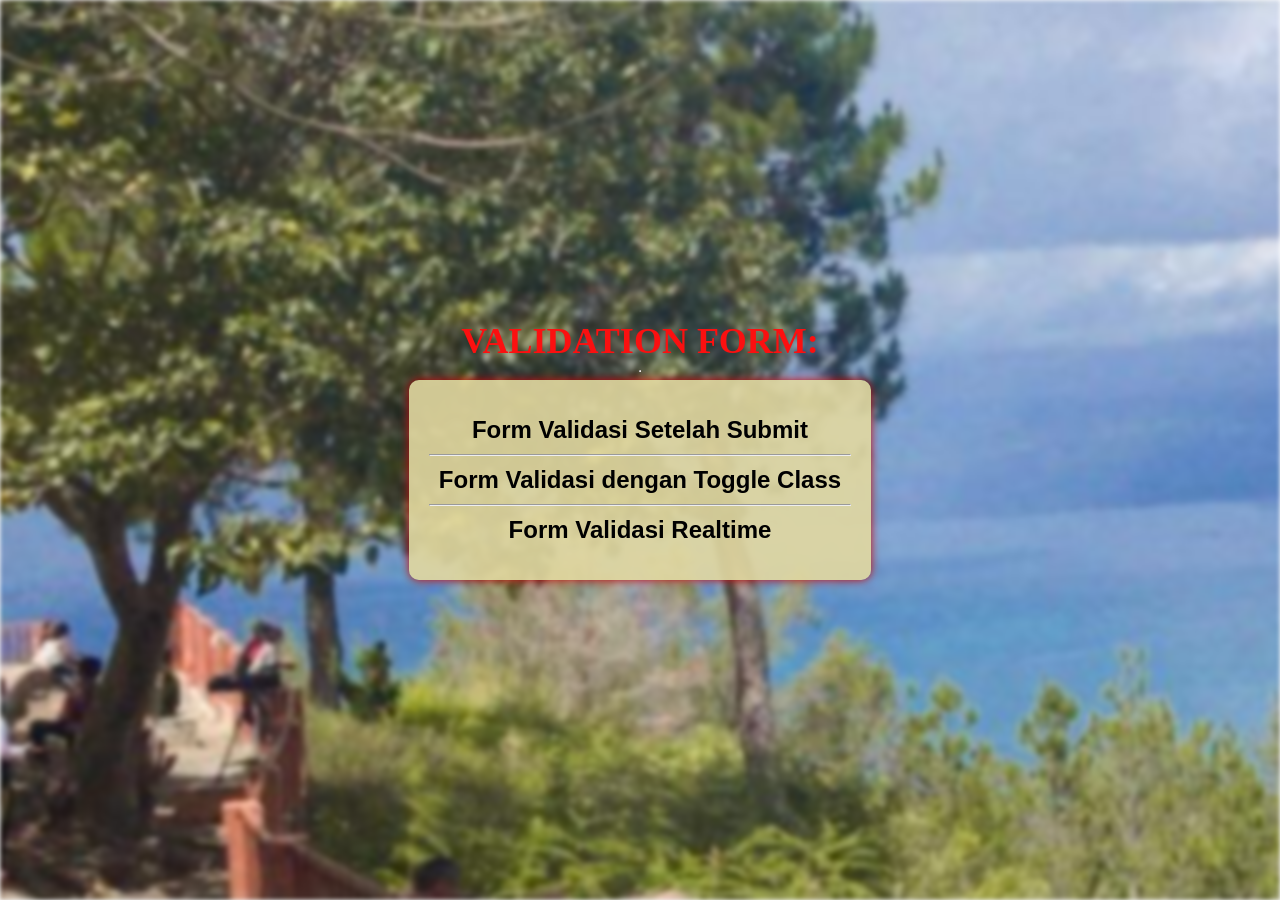
<file: index.html>
<!DOCTYPE html>
<html lang="en">
  <head>
    <meta charset="UTF-8" />
    <meta name="viewport" content="width=device-width, initial-scale=1.0" />
    <title>Form Validasi - Pilih Form</title>
    <style>
      body::before {
        content: "";
        background-image: url("danau1.jpg");
        background-size: cover;
        background-repeat: no-repeat;
        background-attachment: fixed;
        filter: blur(2px);
        position: fixed;
        top: 0;
        left: 0;
        right: 0;
        bottom: 0;
        z-index: -1;
      }

      body {
        font-family: "Segoe UI", Tahoma, Geneva, Verdana, sans-serif;
        margin: 0;
        padding: 0;
        display: flex;
        flex-direction: column;
        justify-content: center;
        align-items: center;
        height: 100vh;
      }

      .content {
        background-color: rgba(227, 217, 160, 0.9);
        padding: 20px;
        border-radius: 10px;
        text-align: center;
        box-shadow: 0 0 10px rgb(198, 8, 8);
      }

      h1 {
        text-align: center;
        color: #000;
        margin-top: 0;
        padding-top: 20px;
      }

      ul {
        list-style: none;
        padding: 0;
        text-align: center;
      }

      li {
        margin: 10px;
      }

      a {
        text-decoration: none;
        color: black;
        font-weight: bold;
        font-size: 24px;
      }

      a:hover {
        color: brown;
      }

      .outside-text {
        color: rgb(251, 16, 16);
        font-size: 36px;
        font-weight: bold;
        font-family: "Pacifico", cursive;
      }
    </style>
  </head>
  <body>
    <div class="outside-text">VALIDATION FORM:</div>
    <hr />

    <div class="content">
      <ul>
        <li><a href="form1.html">Form Validasi Setelah Submit</a></li>
        <hr />
        <li><a href="form2.html">Form Validasi dengan Toggle Class</a></li>
        <hr />
        <li><a href="form3.html">Form Validasi Realtime</a></li>
      </ul>
    </div>
  </body>
</html>
</file>
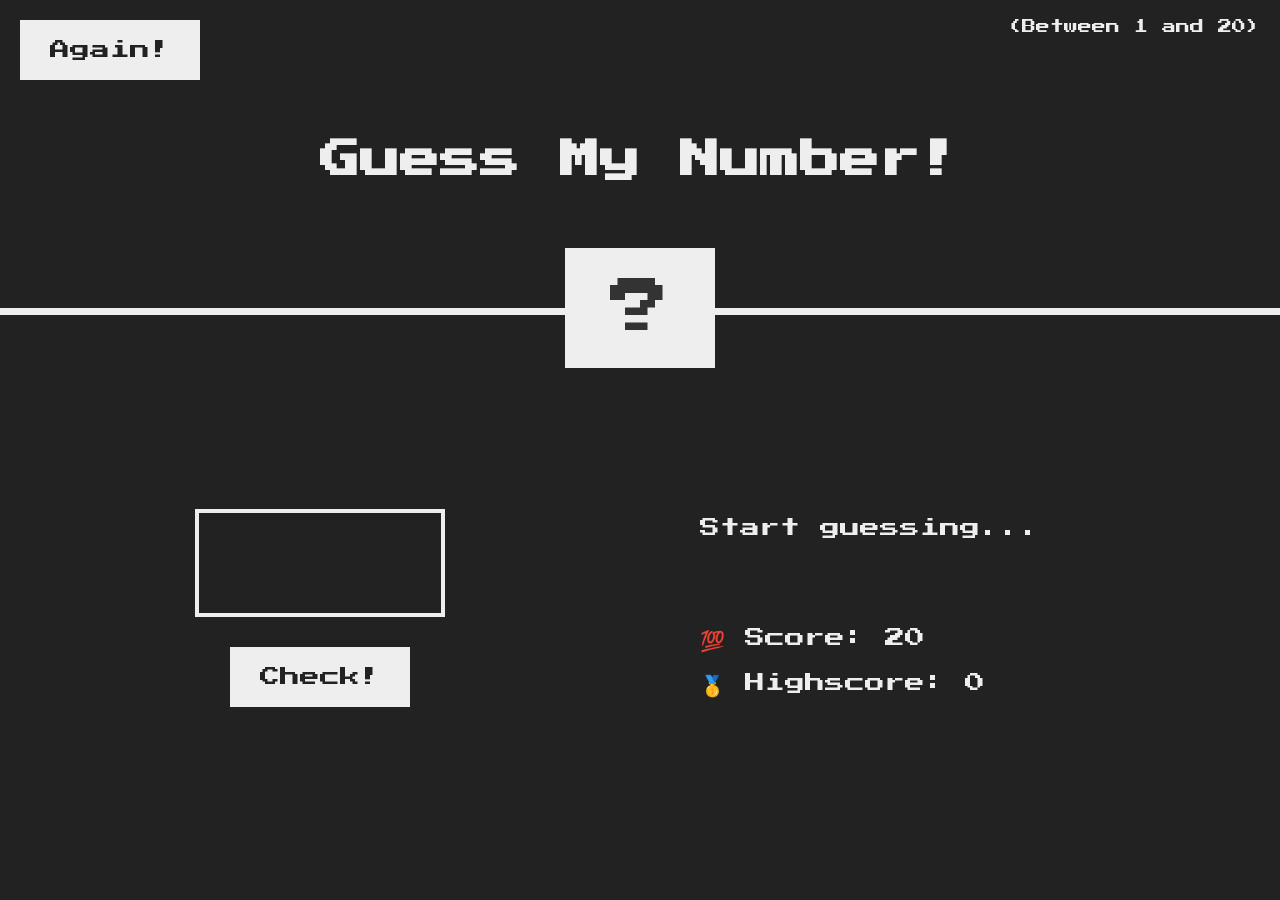
<file: pabwe-praktikum4a-11s21045/assets-4a/index.html>
<!DOCTYPE html>
<html lang="en">
  <head>
    <meta charset="UTF-8" />
    <meta name="viewport" content="width=device-width, initial-scale=1.0" />
    <meta http-equiv="X-UA-Compatible" content="ie=edge" />
    <link rel="stylesheet" href="style.css" />
    <title>Guess My Number!</title>
  </head>
  <body>
    <header>
      <h1>Guess My Number!</h1>
      <p class="between">(Between 1 and 20)</p>
      <button class="btn again">Again!</button>
      <div class="number">?</div>
    </header>
    <main>
      <section class="left">
        <input type="number" class="guess" />
        <button class="btn check">Check!</button>
      </section>
      <section class="right">
        <p class="message">Start guessing...</p>
        <p class="label-score">💯 Score: <span class="score">20</span></p>
        <p class="label-highscore">
          🥇 Highscore: <span class="highscore">0</span>
        </p>
      </section>
    </main>
    <script src="script.js"></script>
  </body>
</html>
</file>
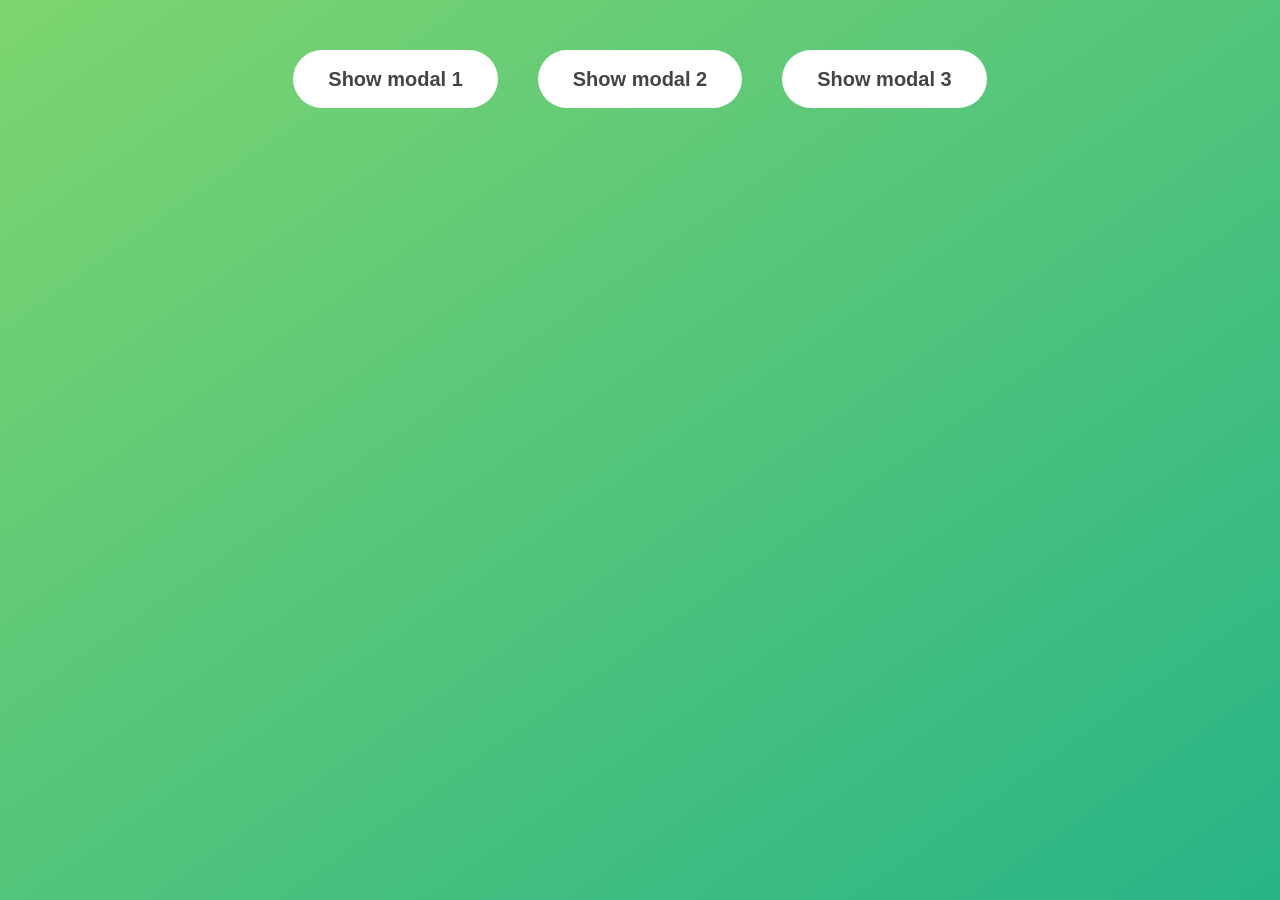
<file: pabwe-praktikum4b-11s21045/assets/index.html>
<!DOCTYPE html>
<html lang="en">
  <head>
    <meta charset="UTF-8" />
    <meta name="viewport" content="width=device-width, initial-scale=1.0" />
    <meta http-equiv="X-UA-Compatible" content="ie=edge" />
    <link rel="stylesheet" href="style.css" />
    <title>Modal window</title>
  </head>
  <body>
    <button class="show-modal">Show modal 1</button>
    <button class="show-modal">Show modal 2</button>
    <button class="show-modal">Show modal 3</button>

    <div class="modal hidden">
      <button class="close-modal">&times;</button>
      <h1>I'm a modal window 😍</h1>
      <p>
        Lorem ipsum dolor sit amet, consectetur adipisicing elit, sed do eiusmod
        tempor incididunt ut labore et dolore magna aliqua. Ut enim ad minim
        veniam, quis nostrud exercitation ullamco laboris nisi ut aliquip ex ea
        commodo consequat. Duis aute irure dolor in reprehenderit in voluptate
        velit esse cillum dolore eu fugiat nulla pariatur. Excepteur sint
        occaecat cupidatat non proident, sunt in culpa qui officia deserunt
        mollit anim id est laborum.
      </p>
    </div>
    <div class="overlay hidden"></div>

    <script src="script.js"></script>
  </body>
</html>
</file>
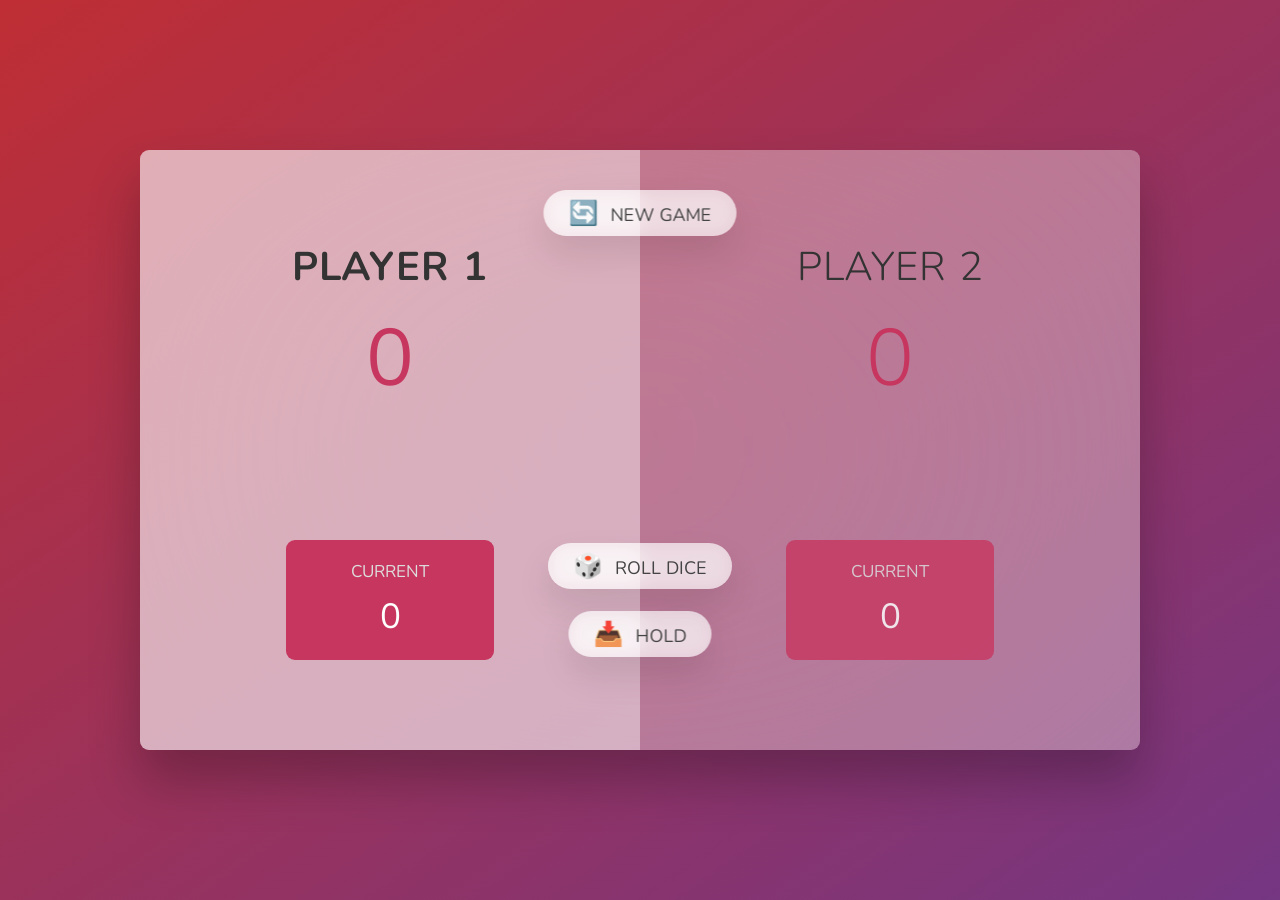
<file: pabwe-praktikum4c-11s21045/assets/index.html>
<!DOCTYPE html>
<html lang="en">
  <head>
    <meta charset="UTF-8" />
    <meta name="viewport" content="width=device-width, initial-scale=1.0" />
    <meta http-equiv="X-UA-Compatible" content="ie=edge" />
    <link rel="stylesheet" href="style.css" />
    <title>Rolling Fun</title>
  </head>
  <body>
    <main>
      <section class="player player--0 player--active">
        <h2 class="name" id="name--0">Player 1</h2>
        <p class="score" id="score--0">43</p>
        <div class="current">
          <p class="current-label">Current</p>
          <p class="current-score" id="current--0">0</p>
        </div>
      </section>
      <section class="player player--1">
        <h2 class="name" id="name--1">Player 2</h2>
        <p class="score" id="score--1">24</p>
        <div class="current">
          <p class="current-label">Current</p>
          <p class="current-score" id="current--1">0</p>
        </div>
      </section>

      <img src="dice-5.png" alt="Playing dice" class="dice" />
      <button class="btn btn--new">🔄 New game</button>
      <button class="btn btn--roll">🎲 Roll dice</button>
      <button class="btn btn--hold">📥 Hold</button>
    </main>
    <script src="script.js"></script>
  </body>
</html>
</file>
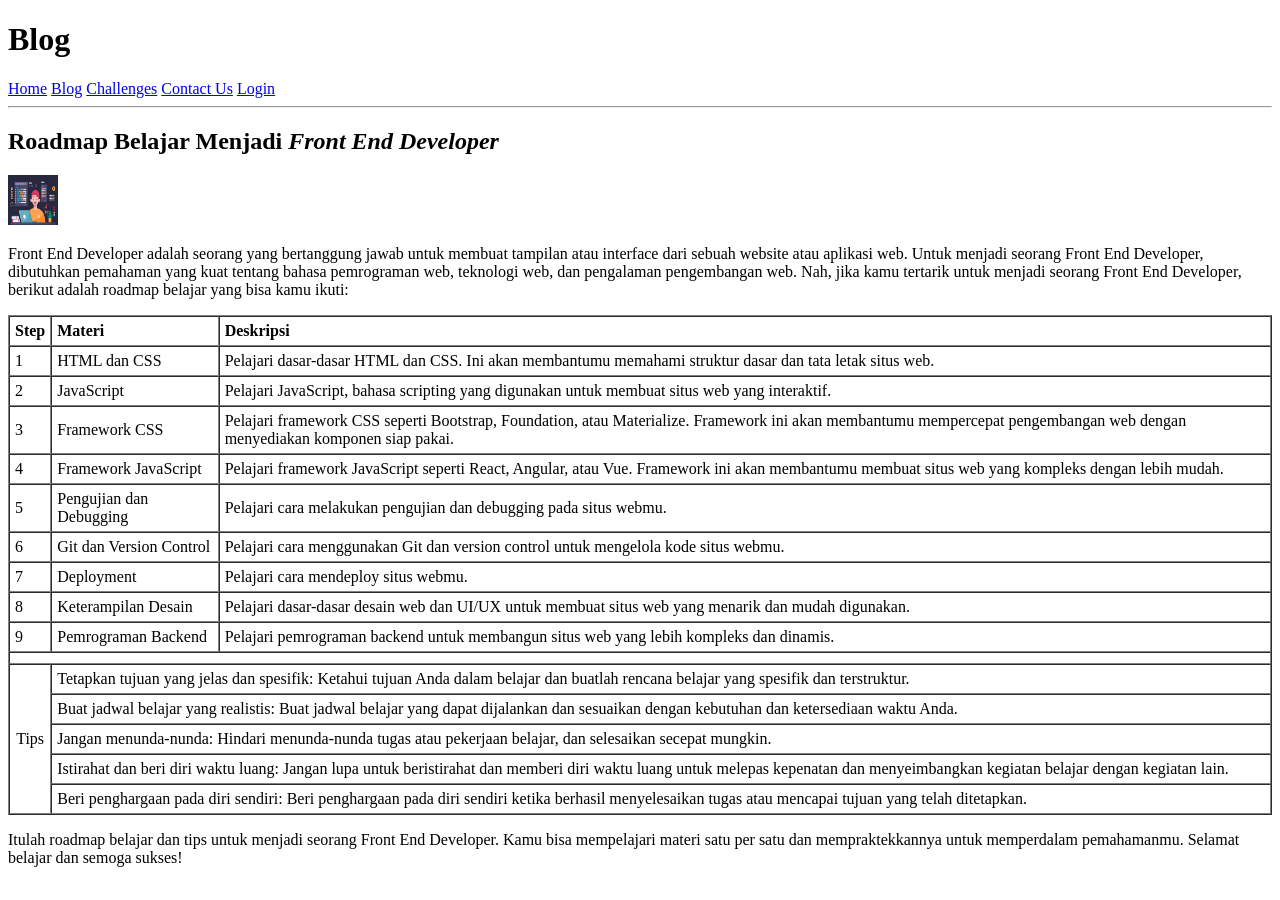
<file: blog.html>
<!DOCTYPE html>
<html lang="id">
  <head>
    <meta charset="UTF-8" />
    <title>Blog</title>
  </head>
  <body>
    <header>
      <h1>Blog</h1>
      <nav>
        <a href="index.html">Home</a>
        <a href="blog.html">Blog</a>
        <a href="duplicateblog.html">Challenges</a>
        <a href="contact.html">Contact Us</a>
        <a href="login.html">Login</a>
      </nav>
    </header>

    <hr />

    <article>
      <header>
        <h2>Roadmap Belajar Menjadi <em>Front End Developer</em></h2>

        <img
          src="assets/blog.jpg"
          alt="Front End Developer"
          width="50"
          height="50"
        />
      </header>

      <p>
        Front End Developer adalah seorang yang bertanggung jawab untuk membuat
        tampilan atau interface dari sebuah website atau aplikasi web. Untuk
        menjadi seorang Front End Developer, dibutuhkan pemahaman yang kuat
        tentang bahasa pemrograman web, teknologi web, dan pengalaman
        pengembangan web. Nah, jika kamu tertarik untuk menjadi seorang Front
        End Developer, berikut adalah roadmap belajar yang bisa kamu ikuti:
      </p>

      <table border="1" cellspacing="0" cellpadding="5">
        <thead>
          <tr align="left">
            <th>Step</th>
            <th>Materi</th>
            <th>Deskripsi</th>
          </tr>
        </thead>
        <tbody>
          <tr>
            <td>1</td>
            <td>HTML dan CSS</td>
            <td>
              Pelajari dasar-dasar HTML dan CSS. Ini akan membantumu memahami
              struktur dasar dan tata letak situs web.
            </td>
          </tr>
          <tr>
            <td>2</td>
            <td>JavaScript</td>
            <td>
              Pelajari JavaScript, bahasa scripting yang digunakan untuk membuat
              situs web yang interaktif.
            </td>
          </tr>
          <tr>
            <td>3</td>
            <td>Framework CSS</td>
            <td>
              Pelajari framework CSS seperti Bootstrap, Foundation, atau
              Materialize. Framework ini akan membantumu mempercepat
              pengembangan web dengan menyediakan komponen siap pakai.
            </td>
          </tr>
          <tr>
            <td>4</td>
            <td>Framework JavaScript</td>
            <td>
              Pelajari framework JavaScript seperti React, Angular, atau Vue.
              Framework ini akan membantumu membuat situs web yang kompleks
              dengan lebih mudah.
            </td>
          </tr>
          <tr>
            <td>5</td>
            <td>Pengujian dan Debugging</td>
            <td>
              Pelajari cara melakukan pengujian dan debugging pada situs webmu.
            </td>
          </tr>
          <tr>
            <td>6</td>
            <td>Git dan Version Control</td>
            <td>
              Pelajari cara menggunakan Git dan version control untuk mengelola
              kode situs webmu.
            </td>
          </tr>
          <tr>
            <td>7</td>
            <td>Deployment</td>
            <td>Pelajari cara mendeploy situs webmu.</td>
          </tr>
          <tr>
            <td>8</td>
            <td>Keterampilan Desain</td>
            <td>
              Pelajari dasar-dasar desain web dan UI/UX untuk membuat situs web
              yang menarik dan mudah digunakan.
            </td>
          </tr>
          <tr>
            <td>9</td>
            <td>Pemrograman Backend</td>
            <td>
              Pelajari pemrograman backend untuk membangun situs web yang lebih
              kompleks dan dinamis.
            </td>
          </tr>
          <tr>
            <td colspan="3"></td>
          </tr>
          <tr align="center">
            <td rowspan="6">Tips</td>
          </tr>
          <tr>
            <td colspan="2">
              Tetapkan tujuan yang jelas dan spesifik: Ketahui tujuan Anda dalam
              belajar dan buatlah rencana belajar yang spesifik dan terstruktur.
            </td>
          </tr>
          <tr>
            <td colspan="2">
              Buat jadwal belajar yang realistis: Buat jadwal belajar yang dapat
              dijalankan dan sesuaikan dengan kebutuhan dan ketersediaan waktu
              Anda.
            </td>
          </tr>
          <tr>
            <td colspan="2">
              Jangan menunda-nunda: Hindari menunda-nunda tugas atau pekerjaan
              belajar, dan selesaikan secepat mungkin.
            </td>
          </tr>
          <tr>
            <td colspan="2">
              Istirahat dan beri diri waktu luang: Jangan lupa untuk
              beristirahat dan memberi diri waktu luang untuk melepas kepenatan
              dan menyeimbangkan kegiatan belajar dengan kegiatan lain.
            </td>
          </tr>
          <tr>
            <td colspan="2">
              Beri penghargaan pada diri sendiri: Beri penghargaan pada diri
              sendiri ketika berhasil menyelesaikan tugas atau mencapai tujuan
              yang telah ditetapkan.
            </td>
          </tr>
        </tbody>
      </table>

      <p>
        Itulah roadmap belajar dan tips untuk menjadi seorang Front End
        Developer. Kamu bisa mempelajari materi satu per satu dan
        mempraktekkannya untuk memperdalam pemahamanmu. Selamat belajar dan
        semoga sukses!
      </p>
    </article>
  </body>
</html>
</file>
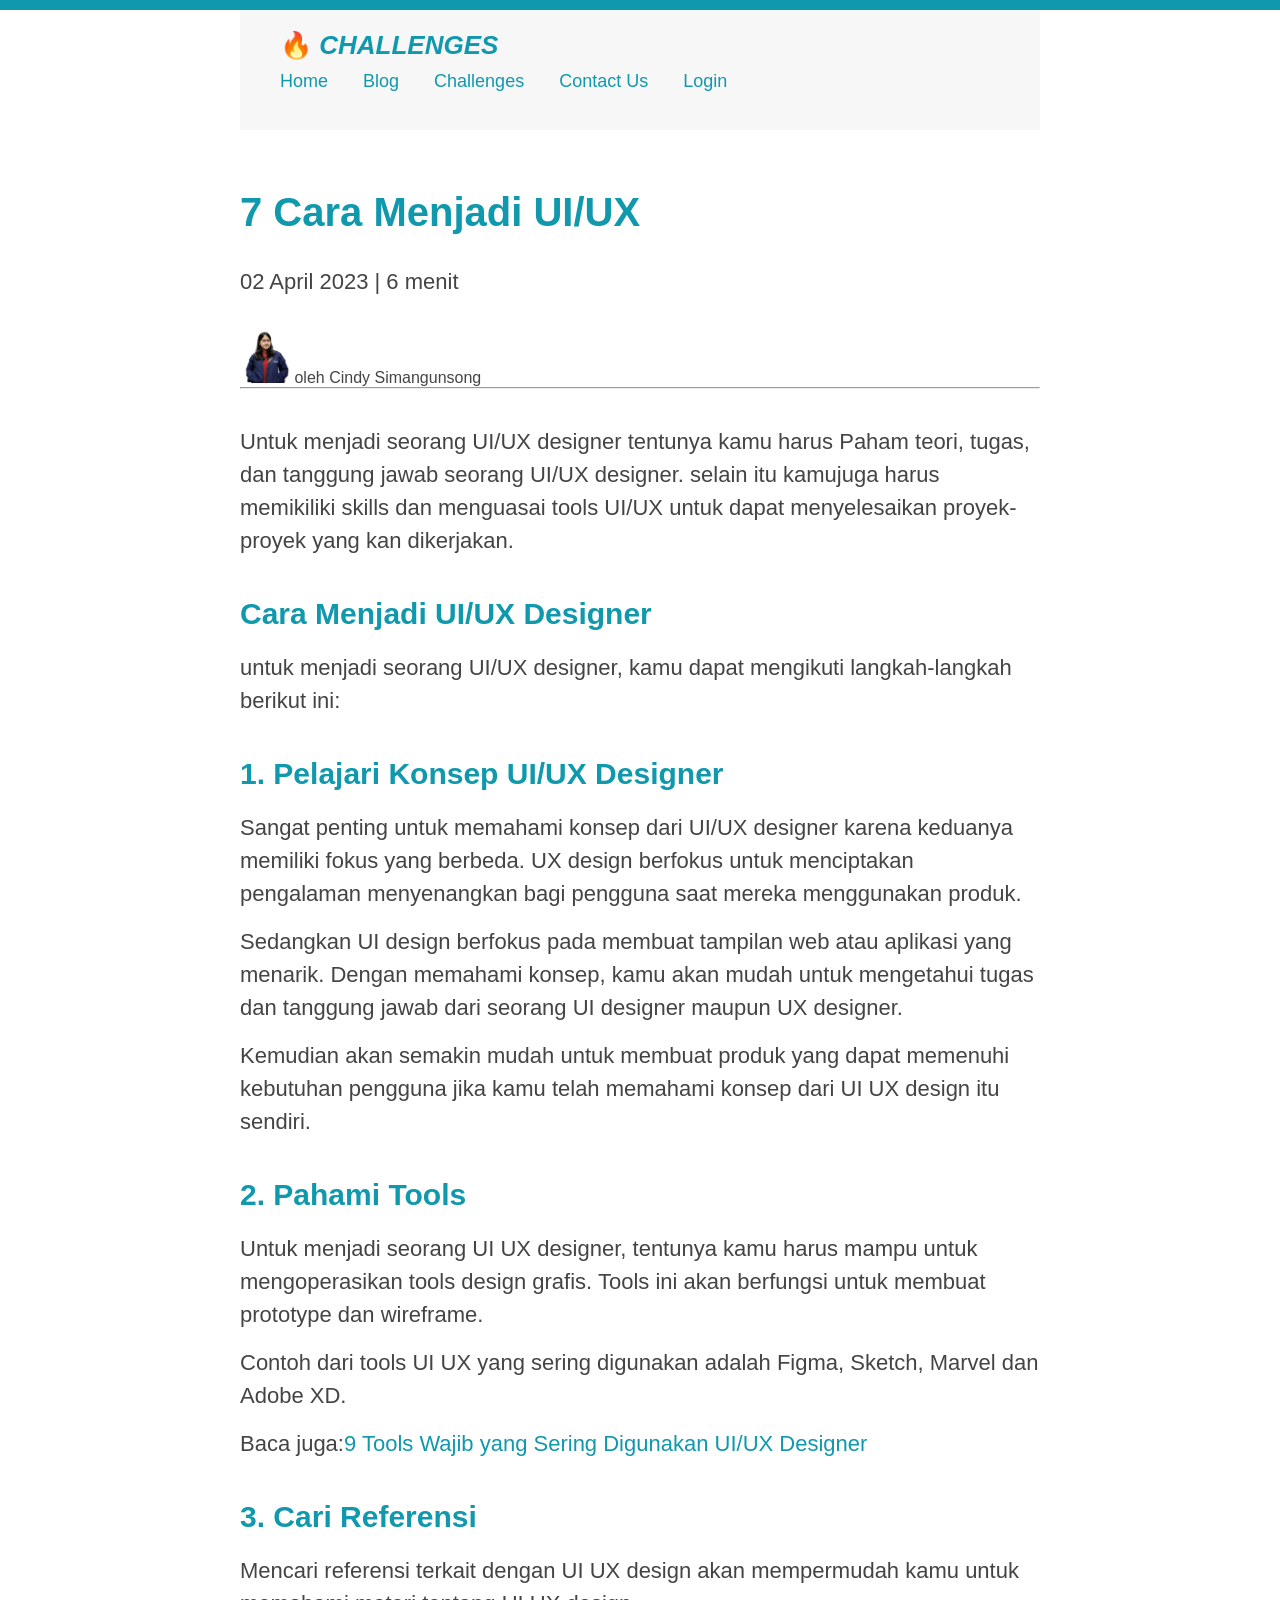
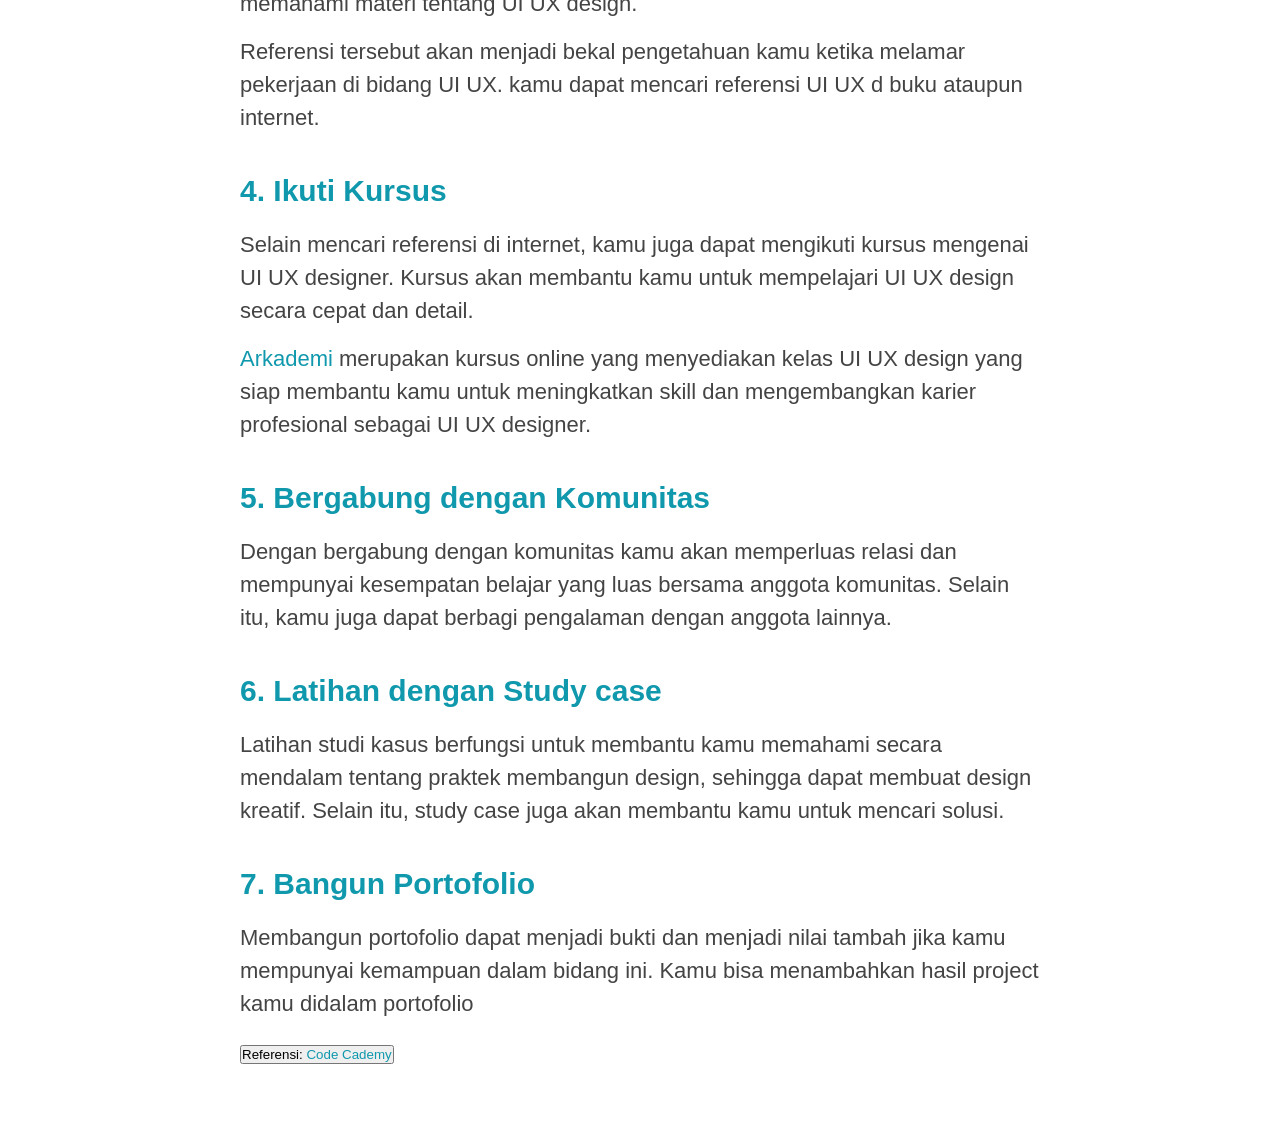
<file: challenges.html>
<!DOCTYPE html>
<html lang="id">
  <head>
    <meta charset="UTF-8" />
    <title>Praktikum PABWE</title>
    <link rel="stylesheet" href="custom.css" />
  </head>
  <body>
    <!-- Membuat artikel sederhana dengan HTML -->
    <div class="container position-relative">
      <header class="main-header">
        <h1><span class="book">🔥</span> CHALLENGES</h1>

        <nav>
          <a href="index.html">Home</a>
          <a href="stylingblog.html">Blog</a>
          <a href="challenges.html">Challenges</a>
          <a href="contacus.html">Contact Us</a>
          <a href="loginya.html">Login</a>
        </nav>
      </header>

      <article>
        <h2>7 Cara Menjadi UI/UX</h2>
        <p>02 April 2023 | 6 menit</p>
        <img
          src="assets/cinn.png"
          alt="Front End Developer"
          width="50"
          height="70"
        />
        oleh Cindy Simangunsong
        <hr />
        <br /><br />
        <p>
          Untuk menjadi seorang UI/UX designer tentunya kamu harus Paham teori,
          tugas, dan tanggung jawab seorang UI/UX designer. selain itu kamujuga
          harus memikiliki skills dan menguasai tools UI/UX untuk dapat
          menyelesaikan proyek-proyek yang kan dikerjakan.
        </p>

        <h3>Cara Menjadi UI/UX Designer</h3>
        <p>
          untuk menjadi seorang UI/UX designer, kamu dapat mengikuti
          langkah-langkah berikut ini:
        </p>
        <h3>1. Pelajari Konsep UI/UX Designer</h3>
        <p>
          Sangat penting untuk memahami konsep dari UI/UX designer karena
          keduanya memiliki fokus yang berbeda. UX design berfokus untuk
          menciptakan pengalaman menyenangkan bagi pengguna saat mereka
          menggunakan produk.
        </p>
        <p>
          Sedangkan UI design berfokus pada membuat tampilan web atau aplikasi
          yang menarik. Dengan memahami konsep, kamu akan mudah untuk mengetahui
          tugas dan tanggung jawab dari seorang UI designer maupun UX designer.
        </p>
        <p>
          Kemudian akan semakin mudah untuk membuat produk yang dapat memenuhi
          kebutuhan pengguna jika kamu telah memahami konsep dari UI UX design
          itu sendiri.
        </p>
        <h3>2. Pahami Tools</h3>
        <p>
          Untuk menjadi seorang UI UX designer, tentunya kamu harus mampu untuk
          mengoperasikan tools design grafis. Tools ini akan berfungsi untuk
          membuat prototype dan wireframe.
        </p>
        <p>
          Contoh dari tools UI UX yang sering digunakan adalah Figma, Sketch,
          Marvel dan Adobe XD.
        </p>
        <p>
          Baca juga:<a href="https://arkademi.com/blog/tools-ui-ux/"
            >9 Tools Wajib yang Sering Digunakan UI/UX Designer</a
          >
        </p>

        <h3>3. Cari Referensi</h3>
        <p>
          Mencari referensi terkait dengan UI UX design akan mempermudah kamu
          untuk memahami materi tentang UI UX design.
        </p>
        <p>
          Referensi tersebut akan menjadi bekal pengetahuan kamu ketika melamar
          pekerjaan di bidang UI UX. kamu dapat mencari referensi UI UX d buku
          ataupun internet.
        </p>
        <h3>4. Ikuti Kursus</h3>
        <p>
          Selain mencari referensi di internet, kamu juga dapat mengikuti kursus
          mengenai UI UX designer. Kursus akan membantu kamu untuk mempelajari
          UI UX design secara cepat dan detail.
        </p>
        <p>
          <a href="https://arkademi.com/">Arkademi </a>merupakan kursus online
          yang menyediakan kelas UI UX design yang siap membantu kamu untuk
          meningkatkan skill dan mengembangkan karier profesional sebagai UI UX
          designer.
        </p>
        <h3>5. Bergabung dengan Komunitas</h3>
        <p>
          Dengan bergabung dengan komunitas kamu akan memperluas relasi dan
          mempunyai kesempatan belajar yang luas bersama anggota komunitas.
          Selain itu, kamu juga dapat berbagi pengalaman dengan anggota lainnya.
        </p>
        <h3>6. Latihan dengan Study case</h3>
        <p>
          Latihan studi kasus berfungsi untuk membantu kamu memahami secara
          mendalam tentang praktek membangun design, sehingga dapat membuat
          design kreatif. Selain itu, study case juga akan membantu kamu untuk
          mencari solusi.
        </p>
        <h3>7. Bangun Portofolio</h3>
        <p>
          Membangun portofolio dapat menjadi bukti dan menjadi nilai tambah jika
          kamu mempunyai kemampuan dalam bidang ini. Kamu bisa menambahkan hasil
          project kamu didalam portofolio
        </p>
        <p>
          <button type="button">
            Referensi:
            <a
              href="https://www.codecademy.com/resources/blog/how-to-code-dog-or-not-game-html-javascript/"
            >
              Code Cademy
            </a>
          </button>
        </p>
      </article>
    </div>
  </body>
</html>
</file>
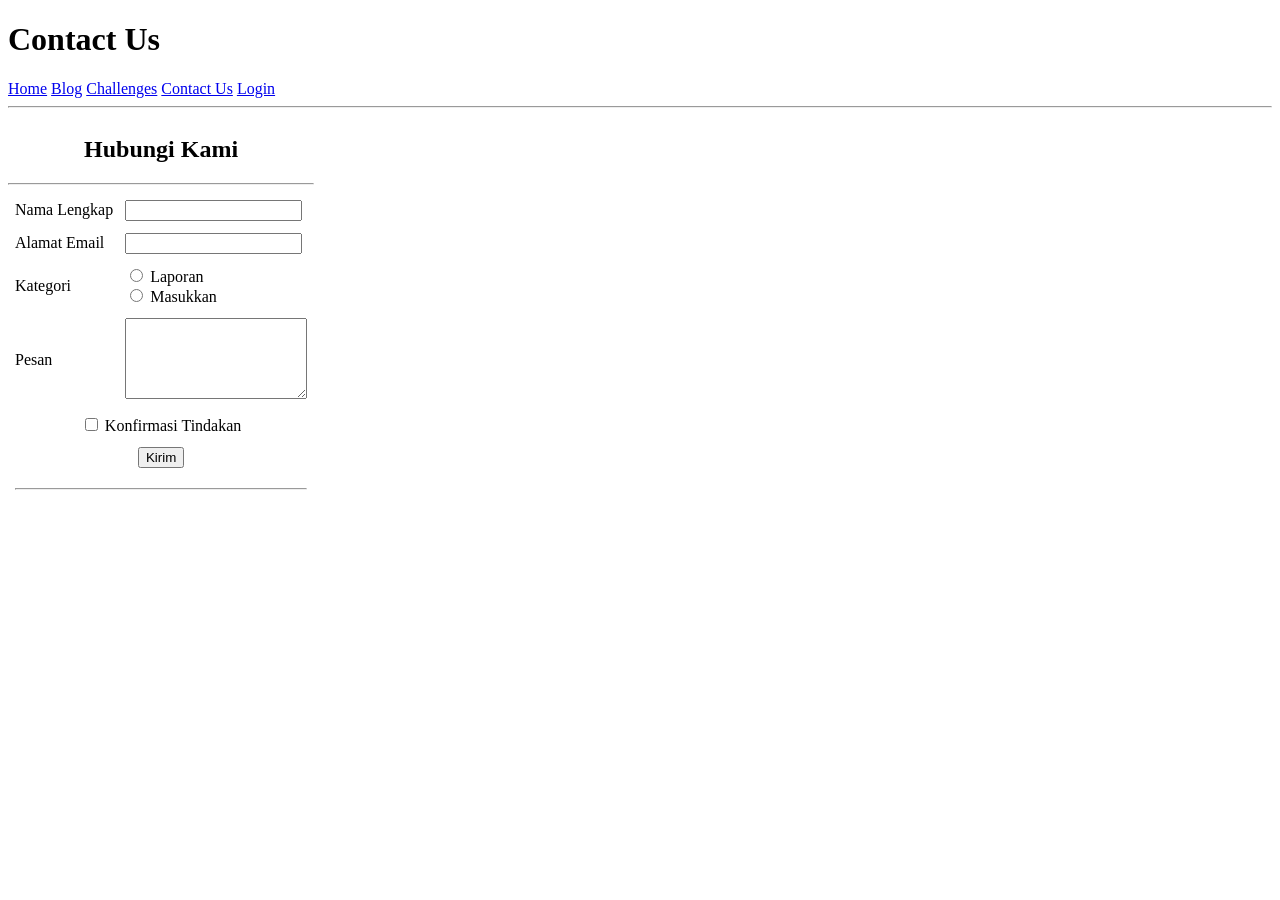
<file: contact.html>
<!DOCTYPE html>
<html lang="id">
  <head>
    <meta charset="UTF-8" />
    <title>Praktikum PABWE</title>
  </head>
  <body>
    <header>
      <h1>Contact Us</h1>

      <nav>
        <a href="index.html">Home</a>
        <a href="blog.html">Blog</a>
        <a href="duplicateblog.html">Challenges</a>
        <a href="contact.html">Contact Us</a>
        <a href="login.html">Login</a>
      </nav>
    </header>

    <hr />

    <main>
      <form>
        <table cellpadding="5">
          <caption>
            <h2>Hubungi Kami</h2>
            <hr />
          </caption>
          <tr>
            <td><label for="name">Nama Lengkap</label></td>
            <td><input type="text" id="name" name="name" /></td>
          </tr>
          <tr>
            <td><label for="email">Alamat Email</label></td>
            <td><input type="email" id="email" name="email" /></td>
          </tr>
          <tr>
            <td><label for="kategori">Kategori</label></td>
            <td>
              <input type="radio" id="report" name="kategori" value="report" />
              <label for="report">Laporan</label><br />
              <input
                type="radio"
                id="feedback"
                name="kategori"
                value="feedback"
              />
              <label for="feedback">Masukkan</label>
            </td>
          </tr>
          <tr>
            <td><label for="message">Pesan</label></td>
            <td>
              <textarea id="message" name="message" rows="5"></textarea>
            </td>
          </tr>
          <tr align="center">
            <td colspan="2">
              <input
                type="checkbox"
                id="verification"
                name="verification"
                value="1"
                required
              />
              <label for="verification">Konfirmasi Tindakan</label>
            </td>
          </tr>
          <tr align="center">
            <td colspan="2">
              <input type="submit" value="Kirim" />
            </td>
          </tr>
          <tr>
            <td colspan="2"><hr /></td>
          </tr>
        </table>
      </form>
    </main>
  </body>
</html>
</file>
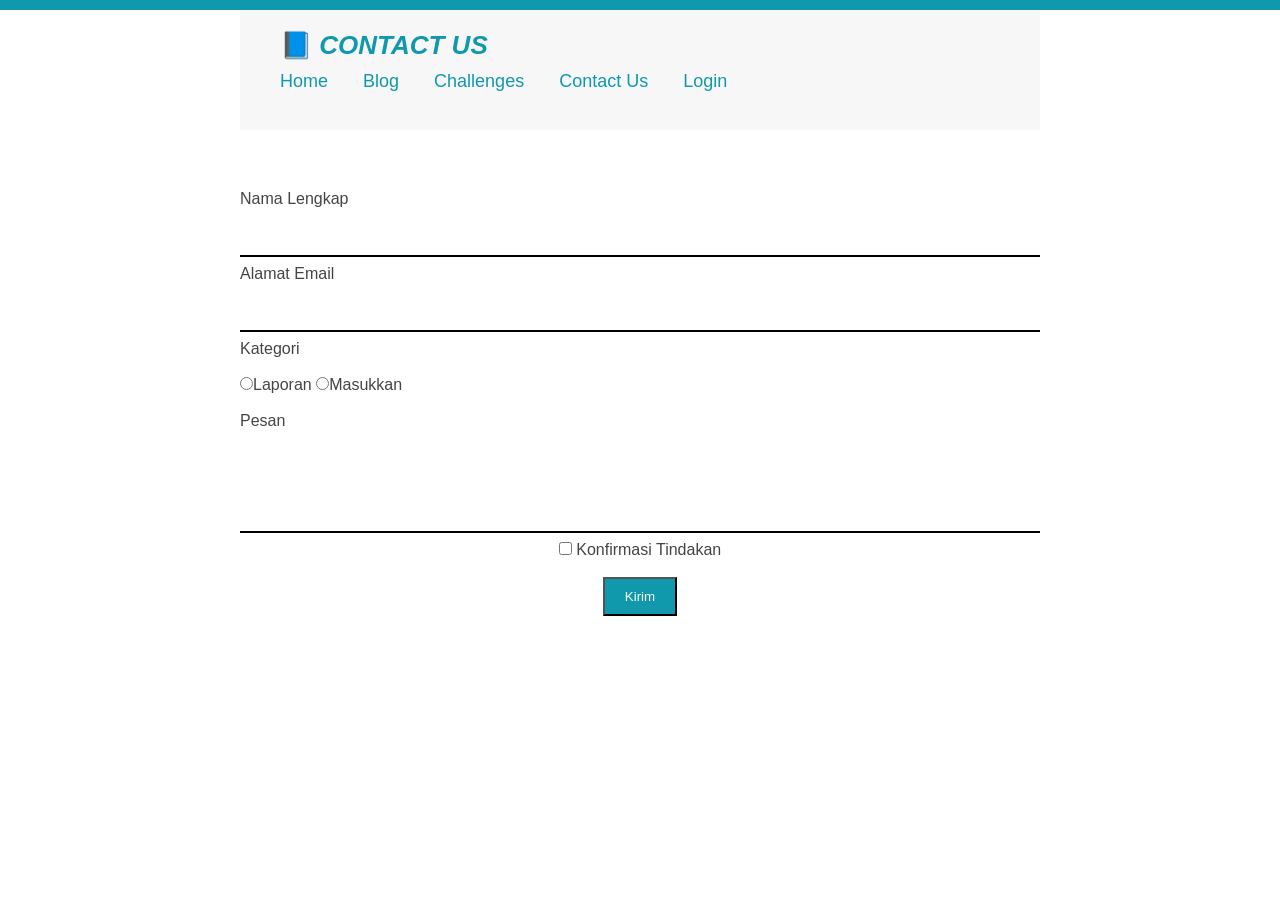
<file: contacus.html>
<!DOCTYPE html>
<html lang="id">
  <head>
    <meta charset="UTF-8" />
    <title>Praktikum PABWE</title>
    <link rel="stylesheet" href="custom.css" />
  </head>
  <body>
    <!-- Membuat artikel sederhana dengan HTML -->
    <div class="container position-relative">
      <header class="main-header">
        <h1><span class="book">📘</span> CONTACT US</h1>

        <nav>
          <a href="index.html">Home</a>
          <a href="stylingblog.html">Blog</a>
          <a href="challenges.html">Challenges</a>
          <a href="contacus.html">Contact Us</a>
          <a href="loginya.html">Login</a>
        </nav>
      </header>

      <form>
        <label for="fname">Nama Lengkap</label>
        <input type="text" id="fname" name="fname" />
        <label for="lname">Alamat Email</label>
        <input type="text" id="lname" name="lname" />
      </form>
      <form>
        <label>Kategori</label>
        <br><br />
        <input type="radio" name="laporan" value="Laporan" />Laporan
        <input type="radio" name="masukan" value="Masukkan" />Masukkan<br><br>
        <form>
         <label for="text">Pesan</label><br><br><br><br>
        <input type="text" id="fname" name="fname" />
        </form>
        <form>
          <center><input type="checkbox" name="Konfirmasi Tindakan">  Konfirmasi Tindakan</center>
        </form>
        <div class="button"
        <form>
          <br />
          <center><button style="background-color:#1098ad; color:white; padding: 10px 20px 10px 20px;">Kirim</button></center>
        </form>
      </div>
      </form>

    </div>
    </div>
    <!-- <form>
      <label for="fname">Nama Lengkap</label>
      <input type="text" id="fname" name="fname" />
      <label for="lname">Alamat Email</label>
      <input type="text" id="lname" name="lname" />
    </form>
    <form>
      <label>Kategori</label>
      <br>
      <input type="radio" name="laporan" value="Laporan" />Laporan
      <input type="radio" name="masukan" value="Masukkan" />Masukkan<br><br>
      <form>
       <label for="text">Pesan</label><br><br><br><br>
      <input type="text" id="fname" name="fname" />
      </form>
      <form>
        <center><input type="checkbox" name="Konfirmasi Tindakan">  Konfirmasi Tindakan</center>
      </form>
      <div class="button"
      <form>
        <center><button style="background-color:#1098ad; color:white">Kirim</button></center>
      </form>
    </div>
    </form> -->
  </body>
</html>
</file>
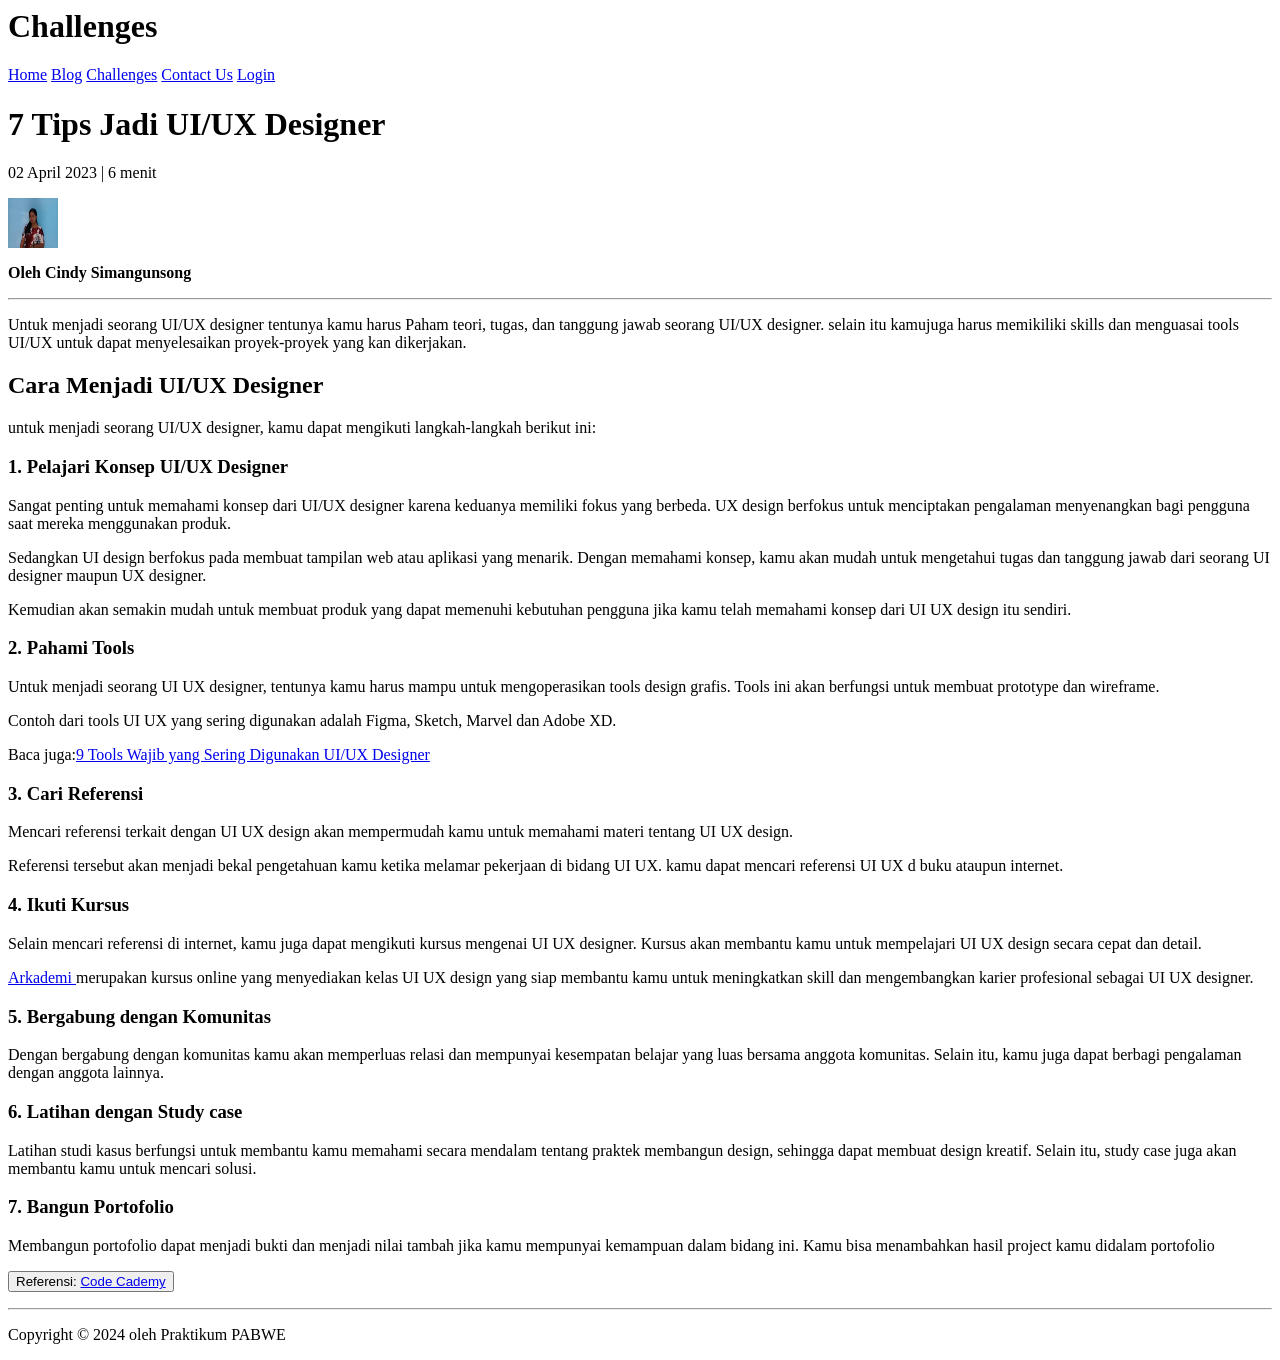
<file: duplicateblog.html>
<html>
  <head>
    <title>Challenges</title>
  </head>
  <body>
    <h1>Challenges</h1>
    <a href="index.html">Home</a>
    <a href="blog.html">Blog</a>
    <a href="duplicateblog.html">Challenges</a>
    <a href="contact.html">Contact Us</a>
    <a href="login.html">Login</a>
    <h1>7 Tips Jadi UI/UX Designer</h1>
    <p>
      02 April 2023 | 6 menit
    </p>
    <img
    src="assets/foto-cindy.jpeg"
    alt="Photo Prifile"
    width="50"
    height="50"
    />
    <p><strong> Oleh Cindy Simangunsong</strong> </p>
     <p><hr></p>
     <p>
      Untuk menjadi seorang UI/UX designer tentunya kamu harus Paham
      teori, tugas, dan tanggung jawab seorang UI/UX designer. 
      selain itu kamujuga harus memikiliki skills dan menguasai tools UI/UX untuk dapat menyelesaikan proyek-proyek yang kan dikerjakan. 
     </p>

     <h2>Cara Menjadi UI/UX Designer</h2>
     <p>
      untuk menjadi seorang UI/UX designer,
      kamu dapat mengikuti langkah-langkah berikut ini:
     </p>
  <h3>1. Pelajari Konsep UI/UX Designer </h3>
  <p>
    Sangat penting untuk memahami konsep dari UI/UX designer
    karena keduanya memiliki fokus yang berbeda. UX design berfokus untuk menciptakan pengalaman menyenangkan bagi pengguna saat mereka menggunakan produk. 
  </p>
  <p>Sedangkan UI design berfokus pada membuat tampilan web atau aplikasi yang menarik.  Dengan memahami konsep, kamu akan mudah untuk mengetahui tugas dan tanggung jawab dari seorang UI designer maupun UX designer. </p>
  <p>
    Kemudian akan semakin mudah untuk membuat produk yang dapat memenuhi kebutuhan pengguna jika kamu telah memahami konsep dari UI UX design itu sendiri.
  </p>
  <h3>2. Pahami Tools</h3>
  <p>
    Untuk menjadi seorang UI UX designer, tentunya kamu harus mampu untuk mengoperasikan tools design grafis. Tools ini akan berfungsi untuk membuat prototype dan wireframe.
  </p>
  <p>Contoh dari tools UI UX yang sering digunakan adalah Figma, Sketch, Marvel dan Adobe XD.</p>
  <p>Baca juga:<a href="https://arkademi.com/blog/tools-ui-ux/">9 Tools Wajib yang Sering Digunakan UI/UX Designer</a></p>

  <h3>3. Cari Referensi</h3>
  <p>
    Mencari referensi terkait dengan UI UX design akan mempermudah kamu untuk memahami materi tentang UI UX design. 
  </p>
  <p>
    Referensi tersebut akan menjadi bekal pengetahuan kamu ketika melamar pekerjaan di bidang UI UX. kamu dapat mencari referensi UI UX d buku ataupun internet.
  </p>
  <h3>4. Ikuti  Kursus</h3>
  <p>
    Selain mencari referensi di internet, kamu juga dapat mengikuti kursus mengenai UI UX designer. Kursus akan membantu kamu untuk mempelajari UI UX design secara cepat dan detail.
  </p>
  <p><a href="https://arkademi.com/">Arkademi </a>merupakan kursus online yang menyediakan kelas UI UX design yang siap membantu kamu untuk meningkatkan skill dan mengembangkan karier profesional sebagai UI UX designer.</p>
<h3>5. Bergabung dengan Komunitas</h3>
<p>
  Dengan bergabung dengan komunitas kamu akan memperluas relasi dan mempunyai kesempatan belajar yang luas bersama anggota komunitas. Selain itu, kamu juga dapat berbagi pengalaman dengan anggota lainnya.
</p>
<h3>
  6. Latihan dengan Study case
</h3>
<p>
  Latihan studi kasus berfungsi untuk membantu kamu memahami secara mendalam tentang praktek membangun design, sehingga dapat membuat design kreatif. Selain itu, study case juga akan membantu kamu untuk mencari solusi.
</p>
<h3>
  7. Bangun Portofolio
</h3>
<p>
  Membangun portofolio dapat menjadi bukti dan menjadi nilai tambah jika kamu mempunyai kemampuan dalam bidang ini. Kamu bisa menambahkan hasil project kamu didalam portofolio
</p>
<p>
  <button type="button">Referensi: <a href="https://www.codecademy.com/resources/blog/how-to-code-dog-or-not-game-html-javascript/">
    Code Cademy
  </a></button>
</p>
     <p><hr></p>
     <p>
      <p>Copyright &copy;  2024 oleh Praktikum PABWE</p>
    </p>
  </body>
</html>
</file>
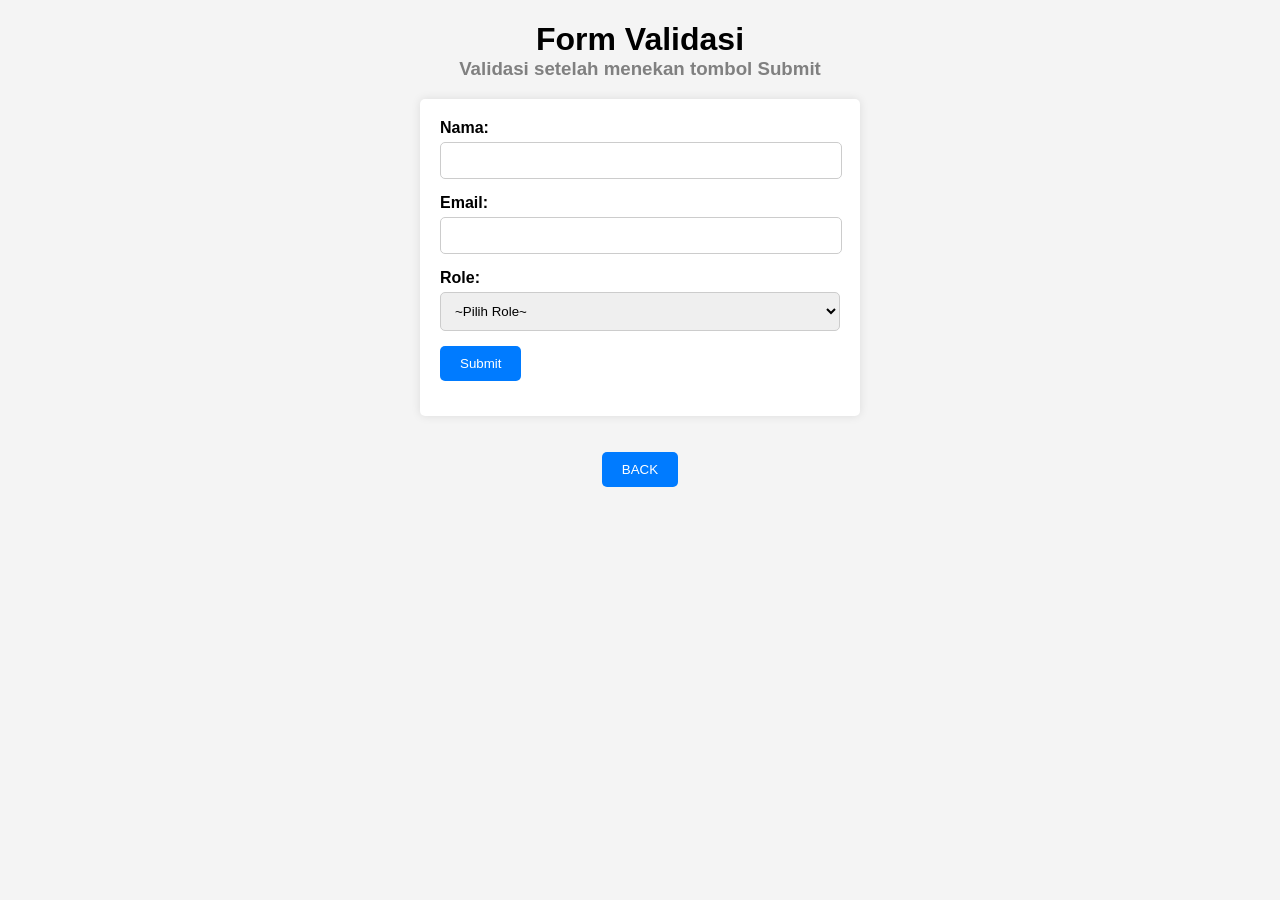
<file: form1.html>
<!DOCTYPE html>
<html lang="en">
  <head>
    <meta charset="UTF-8" />
    <meta name="viewport" content="width=device-width, initial-scale=1.0" />
    <title>Form Validasi</title>
    <style>
      body {
        font-family: Arial, sans-serif;
        background-color: #f4f4f4;
        margin: 0;
        padding: 0;
      }

      h1,
      h3 {
        text-align: center;
      }

      h1 {
        margin-bottom: 0;
      }

      h3 {
        margin-top: 0;
        color: #808080;
      }

      form {
        max-width: 400px;
        margin: 0 auto;
        background: #fff;
        padding: 20px;
        border-radius: 5px;
        box-shadow: 0px 0px 10px rgba(0, 0, 0, 0.1);
      }

      label {
        display: block;
        font-weight: bold;
        margin-bottom: 5px;
      }

      input[type="text"],
      input[type="email"],
      select {
        padding: 10px;
        border: 1px solid #ccc;
        border-radius: 5px;
      }

      input[type="text"],
      input[type="email"] {
        width: calc(100% - 20px);
      }

      select {
        width: 100%;
      }

      .error {
        color: red;
      }

      input[type="submit"] {
        background-color: #007bff;
        color: #fff;
        padding: 10px 20px;
        border: none;
        border-radius: 5px;
        cursor: pointer;
      }

      input[type="submit"]:hover {
        background-color: #0056b3;
      }

      .mb-15 {
        margin-bottom: 15px;
      }

      .btn-back {
        background-color: #007bff;
        color: #fff;
        padding: 10px 20px;
        border: none;
        border-radius: 5px;
        cursor: pointer;
      }

      .btn-back {
        background-color: #007bff;
      }

      .text-center {
        text-align: center;
      }
    </style>
  </head>
  <body>
    <h1>Form Validasi</h1>
    <h3>Validasi setelah menekan tombol Submit</h3>
    <form id="myForm" onsubmit="return validateForm()">
      <div class="mb-15">
        <label for="nama">Nama:</label>
        <input type="text" id="nama" name="nama" />
        <span id="namaError" class="error"></span>
      </div>

      <div class="mb-15">
        <label for="email">Email:</label>
        <input type="email" id="email" name="email" />
        <span id="emailError" class="error"></span>
      </div>

      <div class="mb-15">
        <label for="role">Role:</label>
        <select id="role" name="role">
          <option value="">~Pilih Role~</option>
          <option>Pengajar</option>
          <option>Pelajar</option>
        </select>
        <span id="roleError" class="error"></span>
      </div>

      <div class="mb-15">
        <input type="submit" value="Submit" />
      </div>
    </form>

    <script>
      function validateForm() {
        let status = true;

        var nama = document.getElementById("nama").value.trim();
        var email = document.getElementById("email").value.trim();
        var role = document.getElementById("role").value.trim();

        var namaError = document.getElementById("namaError");
        var emailError = document.getElementById("emailError");
        var roleError = document.getElementById("roleError");

        namaError.innerHTML = "";
        emailError.innerHTML = "";
        roleError.innerHTML = "";

        if (nama === "") {
          namaError.innerHTML = "Nama harus diisi!";
          status = false;
        } else if (nama.length < 8) {
          namaError.innerHTML = "Panjang nama minimal 8 karakter!";
          status = false;
        } else {
          const regex = /^[A-Za-z\s]*$/;
          if (!regex.test(nama)) {
            namaError.innerHTML =
              "Nama hanya boleh terdiri dari huruf alfabet dan spasi!";
            status = false;
          }
        }

        if (email === "") {
          emailError.innerHTML = "Email harus diisi!";
          status = false;
        } else {
          const emailPattern =
            /^[a-zA-Z0-9._-]+@[a-zA-Z0-9.-]+\.[a-zA-Z]{2,4}$/;

          if (!emailPattern.test(email)) {
            emailError.innerHTML = "Format email tidak valid!";
            status = false;
          }
        }

        if (role === "") {
          roleError.innerHTML = "Role harus dipilih!";
          status = false;
        }

        return status;
      }
    </script>
    <br /><br />
    <div class="text-center">
      <a href="index.html">
        <button class="btn-back">BACK</button>
      </a>
    </div>
  </body>
</html>
</file>
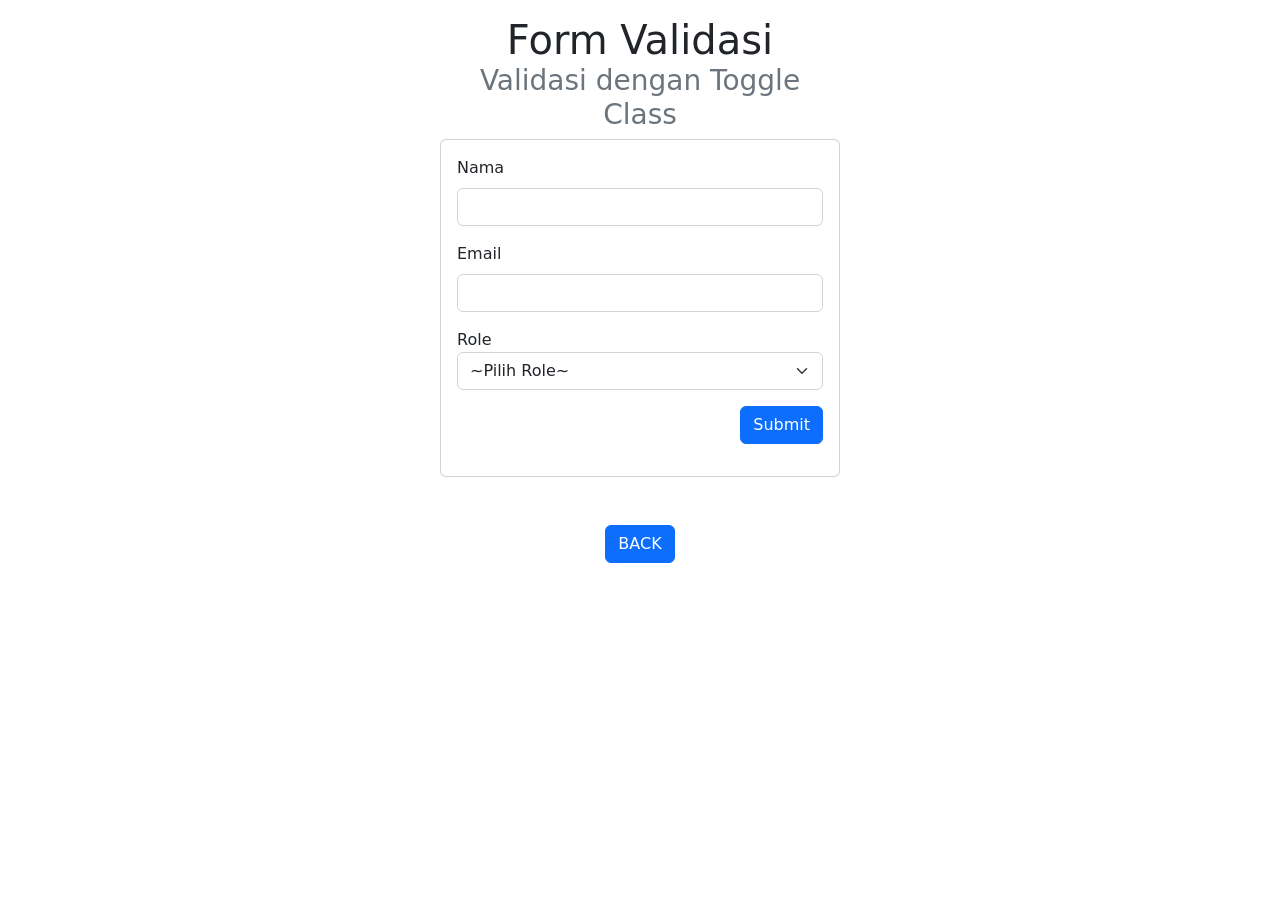
<file: form2.html>
<!DOCTYPE html>
<html lang="en">
  <head>
    <meta charset="UTF-8" />
    <meta name="viewport" content="width=device-width, initial-scale=1.0" />
    <title>Form Validasi</title>

    <link
      rel="stylesheet"
      href="assets/vendor/bootstrap-5.2.3-dist/css/bootstrap.min.css"
    />
  </head>
  <body>
    <div class="mx-auto mt-3" style="max-width: 400px">
      <h1 class="text-center mb-0">Form Validasi</h1>
      <h3 class="text-center text-muted">Validasi dengan Toggle Class</h3>

      <div class="card">
        <div class="card-body">
          <form
            id="myForm"
            class="needs-validation"
            onsubmit="return validateForm()"
          >
            <div class="mb-3">
              <label class="form-label" for="nama">Nama</label>
              <input class="form-control" type="text" id="nama" name="nama" />
              <div class="invalid-feedback" id="namaError">Error</div>
            </div>

            <div class="mb-3">
              <label class="form-label" for="email">Email</label>
              <input
                class="form-control"
                type="email"
                id="email"
                name="email"
              />
              <div class="invalid-feedback" id="emailError">Error</div>
            </div>

            <div class="mb-3">
              <label for="role">Role</label>
              <select class="form-select" id="role" name="role">
                <option value="">~Pilih Role~</option>
                <option>Pengajar</option>
                <option>Pelajar</option>
              </select>
              <div class="invalid-feedback" id="roleError">Error</div>
            </div>

            <div class="mb-3 text-end">
              <input class="btn btn-primary" type="submit" value="Submit" />
            </div>
          </form>
        </div>
      </div>
    </div>

    <script>
      function validateForm() {
        let status = {
          nama: true,
          email: true,
          role: true,
        };

        let elmntNama = document.getElementById("nama");
        let elmntEmail = document.getElementById("email");
        let elmntRole = document.getElementById("role");

        elmntNama.classList.remove("is-invalid");
        elmntEmail.classList.remove("is-invalid");
        elmntRole.classList.remove("is-invalid");

        var nama = elmntNama.value.trim();
        var email = elmntEmail.value.trim();
        var role = elmntRole.value.trim();

        var namaError = document.getElementById("namaError");
        var emailError = document.getElementById("emailError");
        var roleError = document.getElementById("roleError");

        namaError.innerHTML = "";
        emailError.innerHTML = "";
        roleError.innerHTML = "";

        if (nama === "") {
          namaError.innerHTML = "Nama harus diisi!";
          status.nama = false;
        } else if (nama.length < 8) {
          namaError.innerHTML = "Panjang nama minimal 8 karakter!";
          status.nama = false;
        } else {
          const regex = /^[A-Za-z\s]*$/;
          if (!regex.test(nama)) {
            namaError.innerHTML =
              "Nama hanya boleh terdiri dari huruf alfabet dan spasi!";
            status.nama = false;
          }
        }

        if (email === "") {
          emailError.innerHTML = "Email harus diisi!";
          status.email = false;
        } else {
          const emailPattern =
            /^[a-zA-Z0-9._-]+@[a-zA-Z0-9.-]+\.[a-zA-Z]{2,4}$/;

          if (!emailPattern.test(email)) {
            emailError.innerHTML = "Format email tidak valid!";
            status.email = false;
          }
        }

        if (role === "") {
          roleError.innerHTML = "Role harus dipilih!";
          status.role = false;
        }

        if (!status.nama) {
          elmntNama.classList.add("is-invalid");
        }

        if (!status.email) {
          elmntEmail.classList.add("is-invalid");
        }

        if (!status.role) {
          elmntRole.classList.add("is-invalid");
        }

        console.log(status);
        return status.nama && status.email && status.role;
      }
    </script>
    <br /><br />
    <div class="text-center">
      <a href="index.html">
        <div class="btn btn-primary">BACK</div>
      </a>
    </div>
  </body>
</html>
</file>
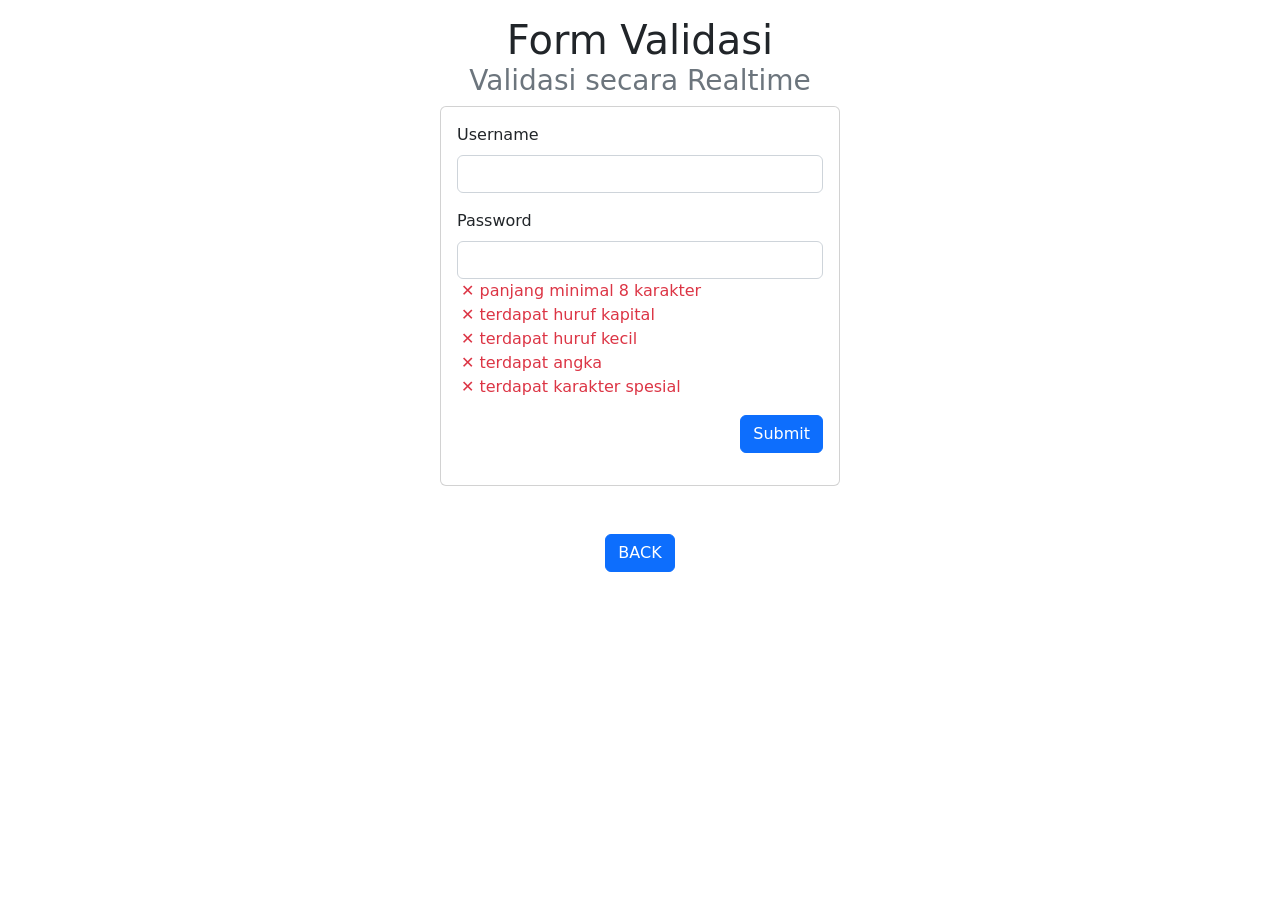
<file: form3.html>
<!DOCTYPE html>
<html lang="en">
  <head>
    <meta charset="UTF-8" />
    <meta name="viewport" content="width=device-width, initial-scale=1.0" />
    <title>Form Validasi</title>

    <link
      rel="stylesheet"
      href="assets/vendor/bootstrap-5.2.3-dist/css/bootstrap.min.css"
    />
  </head>

  <body>
    <div class="mx-auto mt-3" style="max-width: 400px">
      <h1 class="text-center mb-0">Form Validasi</h1>
      <h3 class="text-center text-muted">Validasi secara Realtime</h3>

      <div class="card">
        <div class="card-body">
          <form
            id="myForm"
            class="needs-validation"
            onsubmit="return validateForm()"
          >
            <div class="mb-3">
              <label class="form-label" for="inputUsername">Username</label>
              <input
                oninput="validateUsername(this)"
                class="form-control"
                type="text"
                id="inputUsername"
                name="username"
                autocomplete="username"
              />
              <div class="invalid-feedback" id="usernameErr"></div>
            </div>

            <div class="mb-3">
              <label class="form-label" for="inputPassword">Password</label>
              <input
                oninput="validatePassword(this)"
                class="form-control"
                type="password"
                id="inputPassword"
                name="password"
                autocomplete="current-password"
              />
              <ul id="passwordInfo" class="ms-1 list-unstyled">
                <li>
                  <span class="text-danger">
                    &#10005; panjang minimal 8 karakter
                  </span>
                </li>
                <li>
                  <span class="text-danger">
                    &#10005; terdapat huruf kapital
                  </span>
                </li>
                <li>
                  <span class="text-danger">
                    &#10005; terdapat huruf kecil
                  </span>
                </li>
                <li>
                  <span class="text-danger"> &#10005; terdapat angka </span>
                </li>
                <li>
                  <span class="text-danger">
                    &#10005; terdapat karakter spesial
                  </span>
                </li>
              </ul>
            </div>

            <div class="mb-3 text-end">
              <input class="btn btn-primary" type="submit" value="Submit" />
            </div>
          </form>
        </div>
      </div>
    </div>

    <script>
      function validateUsername(targetElmnt) {
        let status = true;
        const elmntErr = document.getElementById("usernameErr");
        elmntErr.innerHTML = "";

        if (targetElmnt.value.trim() === "") {
          elmntErr.innerHTML = "Username tidak boleh kosong!";
          status = false;
        } else if (targetElmnt.value.length != 8) {
          elmntErr.innerHTML = "Panjang username harus 8 karakter!";
          status = false;
        } else {
          // example: ifs18005
          const usernamePattern = /(ifs[1-9][0-9]{4})$/gm;

          if (!usernamePattern.test(targetElmnt.value)) {
            elmntErr.innerHTML =
              "Format username tidak mewakili prodi informatika.";
            status = false;
          } else if (
            targetElmnt.value.slice(3, 5) >
            new Date().getFullYear().toString().slice(2, 4)
          ) {
            elmntErr.innerHTML = "Username dengan angkatan ini belum tersedia.";
            status = false;
          }
        }

        if (status) {
          targetElmnt.classList.add("is-valid");
          targetElmnt.classList.remove("is-invalid");
        } else {
          targetElmnt.classList.add("is-invalid");
          targetElmnt.classList.remove("is-valid");
        }

        return status;
      }

      function validatePassword(targetElmnt) {
        let status = true;
        const elmntPasswordInfo = document.getElementById("passwordInfo");
        const listItems = elmntPasswordInfo.querySelectorAll("li");

        if (targetElmnt.value.length < 8) {
          listItems[0].innerHTML = `<span class="text-danger">
 &#10005; panjang minimal 8 karakter
 </span>`;
          status = false;
        } else {
          listItems[0].innerHTML = `<span class="text-success">
 &#10003; panjang minimal 8 karakter
 </span>`;
        }

        if (!/[A-Z]/.test(targetElmnt.value)) {
          listItems[1].innerHTML = `<span class="text-danger">
 &#10005; terdapat huruf kapital
 </span>`;
          status = false;
        } else {
          listItems[1].innerHTML = `<span class="text-success">
 &#10003; terdapat huruf kapital
 </span>`;
        }

        if (!/[a-z]/.test(targetElmnt.value)) {
          listItems[2].innerHTML = `<span class="text-danger">
 &#10005; terdapat huruf kecil
 </span>`;
          status = false;
        } else {
          listItems[2].innerHTML = `<span class="text-success">
 &#10003; terdapat huruf kecil
 </span>`;
        }

        if (!/[0-9]/.test(targetElmnt.value)) {
          listItems[3].innerHTML = `<span class="text-danger">
 &#10005; terdapat angka
 </span>`;
          status = false;
        } else {
          listItems[3].innerHTML = `<span class="text-success">
 &#10003; terdapat angka
 </span>`;
        }

        if (!/[!@#$%^&*()_+{}\[\]:;<>,.?~\\-]/.test(targetElmnt.value)) {
          listItems[4].innerHTML = `<span class="text-danger">
 &#10005; terdapat karakter spesial
 </span>`;
          status = false;
        } else {
          listItems[4].innerHTML = `<span class="text-success">
 &#10003; terdapat karakter spesial
 </span>`;
        }

        if (status) {
          targetElmnt.classList.add("is-valid");
          targetElmnt.classList.remove("is-invalid");
        } else {
          targetElmnt.classList.add("is-invalid");
          targetElmnt.classList.remove("is-valid");
        }

        return status;
      }

      function validateForm() {
        const elmntUsername = document.getElementById("inputUsername");
        const elmntPassword = document.getElementById("inputPassword");

        return (
          validateUsername(elmntUsername) && validatePassword(elmntPassword)
        );
      }
    </script>
    <br ><br />
    <div class="text-center">
      <a href="index.html">
        <div class="btn btn-primary">BACK</div>
      </a>
    </div>
  </body>
</html>
</file>
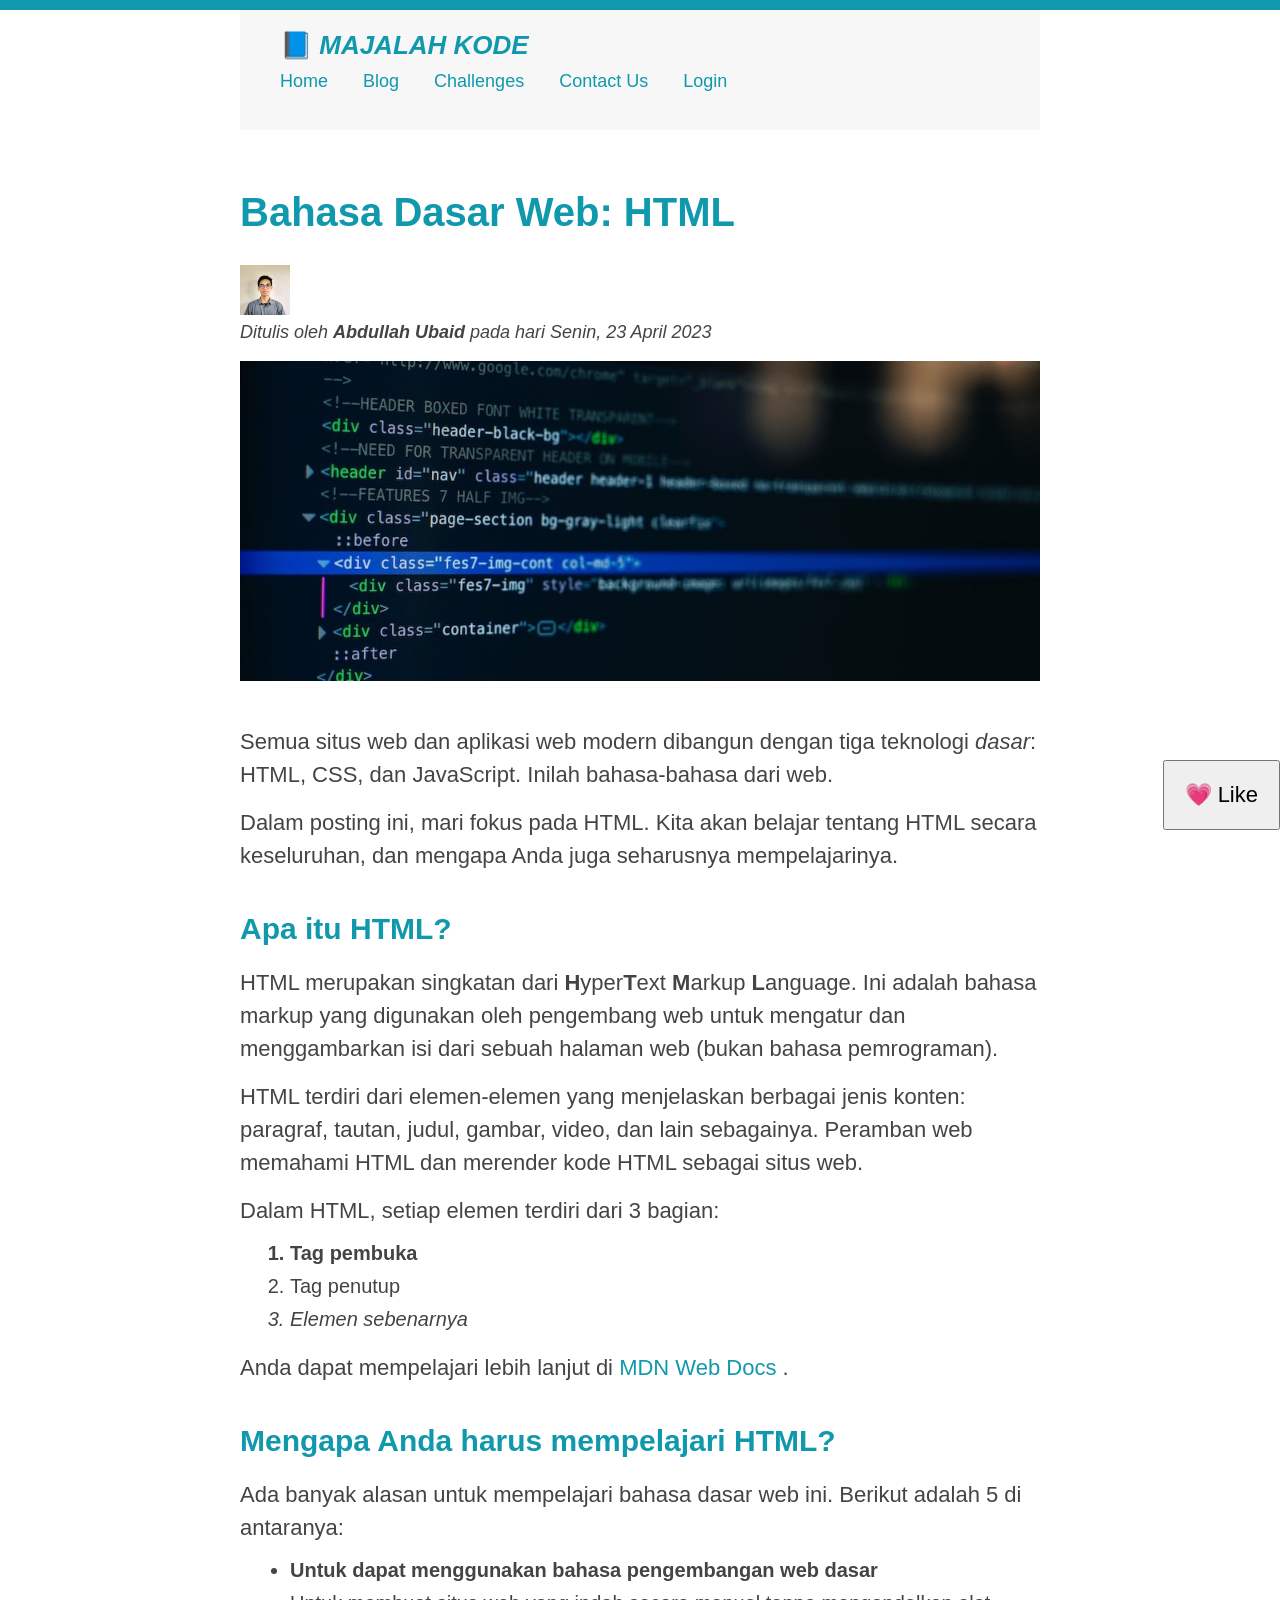
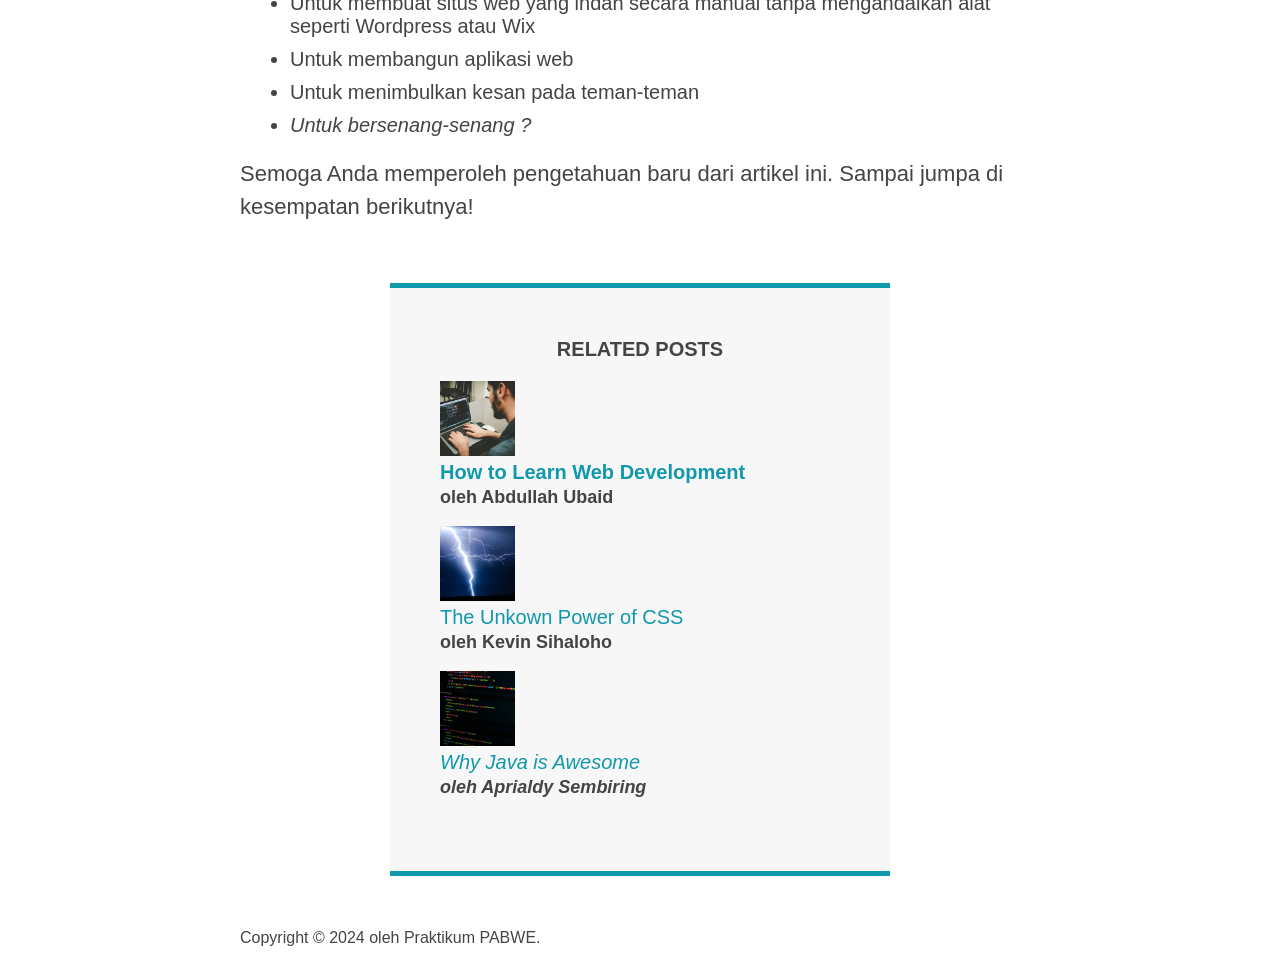
<file: home.html>
<!DOCTYPE html>
<html lang="id">
  <head>
    <meta charset="UTF-8" />
    <title>Praktikum PABWE</title>
    <link rel="stylesheet" href="custom.css" />
  </head>
  <body>
    <!-- Membuat artikel sederhana dengan HTML -->
    <div class="container">
      <header class="main-header clearfix">
        <h1><span class="book">&#128216;</span> MAJALAH KODE</h1>

        <nav>
          <a href="home.html">Home</a>
          <a href="stylingblog.html">Blog</a>
          <a href="challanges.html">Challenges</a>
          <a href="contacus.html">Contact Us</a>
          <a href="loginya.html">Login</a>
        </nav>
      </header>

      <!-- Hanya untuk flexbox -->
      <!-- <div class="row"> -->
      <article>
        <header class="post-header">
          <h2 class="top">Bahasa Dasar Web: HTML</h2>

          <div class="author-box">
            <img
              src="assets/abdullah.jpeg"
              alt="Photo profile"
              width="50"
              height="50"
            />

            <p id="author">
              Ditulis oleh
              <strong>Abdullah Ubaid</strong>
              pada hari Senin, 23 April 2023
            </p>
          </div>

          <img
            src="assets/post-img.jpg"
            alt="HTML code on a screen"
            width="500"
            height="200"
            class="post-img"
          />
        </header>

        <p>
          Semua situs web dan aplikasi web modern dibangun dengan tiga teknologi
          <em>dasar</em>: HTML, CSS, dan JavaScript. Inilah bahasa-bahasa dari
          web.
        </p>
        <p>
          Dalam posting ini, mari fokus pada HTML. Kita akan belajar tentang
          HTML secara keseluruhan, dan mengapa Anda juga seharusnya
          mempelajarinya.
        </p>

        <h3>Apa itu HTML?</h3>
        <p>
          HTML merupakan singkatan dari
          <strong>H</strong>yper<strong>T</strong>ext <strong>M</strong>arkup
          <strong>L</strong>anguage. Ini adalah bahasa markup yang digunakan
          oleh pengembang web untuk mengatur dan menggambarkan isi dari sebuah
          halaman web (bukan bahasa pemrograman).
        </p>
        <p>
          HTML terdiri dari elemen-elemen yang menjelaskan berbagai jenis
          konten: paragraf, tautan, judul, gambar, video, dan lain sebagainya.
          Peramban web memahami HTML dan merender kode HTML sebagai situs web.
        </p>
        <p>Dalam HTML, setiap elemen terdiri dari 3 bagian:</p>
        <ol>
          <li>Tag pembuka</li>
          <li>Tag penutup</li>
          <li>Elemen sebenarnya</li>
        </ol>

        <p>
          Anda dapat mempelajari lebih lanjut di
          <a
            href="https://developer.mozilla.org/en-US/docs/Web/HTML"
            target="_blank"
          >
            MDN Web Docs
          </a>
          .
        </p>

        <h3>Mengapa Anda harus mempelajari HTML?</h3>
        <p>
          Ada banyak alasan untuk mempelajari bahasa dasar web ini. Berikut
          adalah 5 di antaranya:
        </p>
        <ul>
          <li>Untuk dapat menggunakan bahasa pengembangan web dasar</li>
          <li>
            Untuk membuat situs web yang indah secara manual tanpa mengandalkan
            alat seperti Wordpress atau Wix
          </li>
          <li>Untuk membangun aplikasi web</li>
          <li>Untuk menimbulkan kesan pada teman-teman</li>
          <li>Untuk bersenang-senang ?</li>
        </ul>
        <p>
          Semoga Anda memperoleh pengetahuan baru dari artikel ini. Sampai jumpa
          di kesempatan berikutnya!
        </p>
      </article>

      <aside>
        <h4>Related posts</h4>
        <ul class="related">
          <li class="related-post">
            <img
              src="assets/related-1.jpg"
              alt="Person Programming"
              width="75"
              height="75"
            />
            <div>
              <a href="#" class="related-link">How to Learn Web Development</a>
              <p class="related-author">oleh Abdullah Ubaid</p>
            </div>
          </li>
          <li class="related-post">
            <img
              src="assets/related-2.jpg"
              alt="Lighting"
              width="75"
              height="75"
            />
            <div>
              <a href="#" class="related-link">The Unkown Power of CSS</a>
              <p class="related-author">oleh Kevin Sihaloho</p>
            </div>
          </li>
          <li class="related-post">
            <img
              src="assets/related-3.jpg"
              alt="JavaScript code on a screen"
              width="75"
              height="75"
            />
            <div>
              <a href="#" class="related-link">Why Java is Awesome</a>
              <p class="related-author">oleh Aprialdy Sembiring</p>
            </div>
          </li>
        </ul>
      </aside>
      <!-- </div> -->

      <footer>
        <p id="copyright" class="copyright text">
          Copyright &copy; 2024 oleh Praktikum PABWE.
        </p>
      </footer>

      <button class="btn-absolute">
        <span style="color: tomato">&#128151;</span> Like
      </button>
    </div>
  </body>
</html>
</file>
<file: pabwe-praktikum4a-11s21045/assets-4a/style.css>
@import url('https://fonts.googleapis.com/css?family=Press+Start+2P&display=swap');

* {
  margin: 0;
  padding: 0;
  box-sizing: inherit;
}

html {
  font-size: 62.5%;
  box-sizing: border-box;
}

body {
  font-family: 'Press Start 2P', sans-serif;
  color: #eee;
  background-color: #222;
  /* background-color: #60b347; */
}

/* LAYOUT */
header {
  position: relative;
  height: 35vh;
  border-bottom: 7px solid #eee;
}

main {
  height: 65vh;
  color: #eee;
  display: flex;
  align-items: center;
  justify-content: space-around;
}

.left {
  width: 52rem;
  display: flex;
  flex-direction: column;
  align-items: center;
}

.right {
  width: 52rem;
  font-size: 2rem;
}

/* ELEMENTS STYLE */
h1 {
  font-size: 4rem;
  text-align: center;
  position: absolute;
  width: 100%;
  top: 52%;
  left: 50%;
  transform: translate(-50%, -50%);
}

.number {
  background: #eee;
  color: #333;
  font-size: 6rem;
  width: 15rem;
  padding: 3rem 0rem;
  text-align: center;
  position: absolute;
  bottom: 0;
  left: 50%;
  transform: translate(-50%, 50%);
}

.between {
  font-size: 1.4rem;
  position: absolute;
  top: 2rem;
  right: 2rem;
}

.again {
  position: absolute;
  top: 2rem;
  left: 2rem;
}

.guess {
  background: none;
  border: 4px solid #eee;
  font-family: inherit;
  color: inherit;
  font-size: 5rem;
  padding: 2.5rem;
  width: 25rem;
  text-align: center;
  display: block;
  margin-bottom: 3rem;
}

.btn {
  border: none;
  background-color: #eee;
  color: #222;
  font-size: 2rem;
  font-family: inherit;
  padding: 2rem 3rem;
  cursor: pointer;
}

.btn:hover {
  background-color: #ccc;
}

.message {
  margin-bottom: 8rem;
  height: 3rem;
}

.label-score {
  margin-bottom: 2rem;
}
</file>
<file: pabwe-praktikum4b-11s21045/assets/style.css>
* {
  margin: 0;
  padding: 0;
  box-sizing: inherit;
}

html {
  font-size: 62.5%;
  box-sizing: border-box;
}

body {
  font-family: sans-serif;
  color: #333;
  line-height: 1.5;
  height: 100vh;
  position: relative;
  display: flex;
  align-items: flex-start;
  justify-content: center;
  background: linear-gradient(to top left, #28b487, #7dd56f);
}

.show-modal {
  font-size: 2rem;
  font-weight: 600;
  padding: 1.75rem 3.5rem;
  margin: 5rem 2rem;
  border: none;
  background-color: #fff;
  color: #444;
  border-radius: 10rem;
  cursor: pointer;
}

.close-modal {
  position: absolute;
  top: 1.2rem;
  right: 2rem;
  font-size: 5rem;
  color: #333;
  cursor: pointer;
  border: none;
  background: none;
}

h1 {
  font-size: 2.5rem;
  margin-bottom: 2rem;
}

p {
  font-size: 1.8rem;
}

/* -------------------------- */
/* CLASSES TO MAKE MODAL WORK */
.hidden {
  display: none;
}

.modal {
  position: absolute;
  top: 50%;
  left: 50%;
  transform: translate(-50%, -50%);
  width: 70%;

  background-color: white;
  padding: 6rem;
  border-radius: 5px;
  box-shadow: 0 3rem 5rem rgba(0, 0, 0, 0.3);
  z-index: 10;
}

.overlay {
  position: absolute;
  top: 0;
  left: 0;
  width: 100%;
  height: 100%;
  background-color: rgba(0, 0, 0, 0.6);
  backdrop-filter: blur(3px);
  z-index: 5;
}
</file>
<file: pabwe-praktikum4c-11s21045/assets/style.css>
@import url("https://fonts.googleapis.com/css2?family=Nunito&display=swap");

* {
  margin: 0;
  padding: 0;
  box-sizing: inherit;
}

html {
  font-size: 62.5%;
  box-sizing: border-box;
}

body {
  font-family: "Nunito", sans-serif;
  font-weight: 400;
  height: 100vh;
  color: #333;
  background-image: linear-gradient(to top left, #753682 0%, #bf2e34 100%);
  display: flex;
  align-items: center;
  justify-content: center;
}

/* LAYOUT */
main {
  position: relative;
  width: 100rem;
  height: 60rem;
  background-color: rgba(255, 255, 255, 0.35);
  backdrop-filter: blur(200px);
  filter: blur();
  box-shadow: 0 3rem 5rem rgba(0, 0, 0, 0.25);
  border-radius: 9px;
  overflow: hidden;
  display: flex;
}

.player {
  flex: 50%;
  padding: 9rem;
  display: flex;
  flex-direction: column;
  align-items: center;
  transition: all 0.75s;
}

/* ELEMENTS */
.name {
  position: relative;
  font-size: 4rem;
  text-transform: uppercase;
  letter-spacing: 1px;
  word-spacing: 2px;
  font-weight: 300;
  margin-bottom: 1rem;
}

.score {
  font-size: 8rem;
  font-weight: 300;
  color: #c7365f;
  margin-bottom: auto;
}

.player--active {
  background-color: rgba(255, 255, 255, 0.4);
}
.player--active .name {
  font-weight: 700;
}
.player--active .score {
  font-weight: 400;
}

.player--active .current {
  opacity: 1;
}

.current {
  background-color: #c7365f;
  opacity: 0.8;
  border-radius: 9px;
  color: #fff;
  width: 65%;
  padding: 2rem;
  text-align: center;
  transition: all 0.75s;
}

.current-label {
  text-transform: uppercase;
  margin-bottom: 1rem;
  font-size: 1.7rem;
  color: #ddd;
}

.current-score {
  font-size: 3.5rem;
}

/* ABSOLUTE POSITIONED ELEMENTS */
.btn {
  position: absolute;
  left: 50%;
  transform: translateX(-50%);
  color: #444;
  background: none;
  border: none;
  font-family: inherit;
  font-size: 1.8rem;
  text-transform: uppercase;
  cursor: pointer;
  font-weight: 400;
  transition: all 0.2s;

  background-color: white;
  background-color: rgba(255, 255, 255, 0.6);
  backdrop-filter: blur(10px);

  padding: 0.7rem 2.5rem;
  border-radius: 50rem;
  box-shadow: 0 1.75rem 3.5rem rgba(0, 0, 0, 0.1);
}

.btn::first-letter {
  font-size: 2.4rem;
  display: inline-block;
  margin-right: 0.7rem;
}

.btn--new {
  top: 4rem;
}
.btn--roll {
  top: 39.3rem;
}
.btn--hold {
  top: 46.1rem;
}

.btn:active {
  transform: translate(-50%, 3px);
  box-shadow: 0 1rem 2rem rgba(0, 0, 0, 0.15);
}

.btn:focus {
  outline: none;
}

.dice {
  position: absolute;
  left: 50%;
  top: 16.5rem;
  transform: translateX(-50%);
  height: 10rem;
  box-shadow: 0 2rem 5rem rgba(0, 0, 0, 0.2);
}

.player--winner {
  background-color: #2f2f2f;
}

.player--winner .name {
  font-weight: 700;
  color: #c7365f;
}

.hidden {
  display: none;
}
</file>
<file: custom.css>
* {
  font-family: sans-serif;
  margin: 0;
  padding: 0;
}

body {
  color: #444444;
  border-top: 10px solid #1098ad;
}

.container {
  width: 800px;
  margin: 0 auto;
}

.main-header {
  background-color: #f7f7f7;
  padding: 20px 40px;
  margin-bottom: 60px;
  height: 80px;
}

nav {
  font-size: 18px;
}

article {
  margin-bottom: 60px;
}

.post-header {
  margin-bottom: 40px;
}

aside {
  background-color: #f7f7f7;
  border-top: 5px solid #1098ad;
  border-bottom: 5px solid #1098ad;
  padding: 50px 0;
  margin: 0 auto;
  margin-bottom: 50px;
  width: 500px;
}

h1,
h2,
h3 {
  color: #1098ad;
}

h1 {
  font-size: 26px;
  text-transform: uppercase;
  font-style: italic;
}

.book {
  font-style: normal;
}

h2 {
  font-size: 40px;
  margin-bottom: 30px;
}

h3 {
  font-size: 30px;
  margin-bottom: 20px;
  margin-top: 40px;
}

h4 {
  font-size: 20px;
  text-transform: uppercase;
  text-align: center;
  margin-bottom: 20px;
}

p {
  font-size: 22px;
  line-height: 1.5;
  margin-bottom: 15px;
}

ul,
ol {
  margin-left: 50px;
  margin-bottom: 20px;
}

li {
  font-size: 20px;
  margin-bottom: 10px;
}

li:last-child {
  margin-bottom: 0px;
}

#author {
  font-style: italic;
  font-size: 18px;
}

#copyright {
  font-size: 16px;
}

.related-author {
  font-size: 18px;
  font-weight: bold;
}

.related {
  list-style: none;
}

.main-header {
  background-color: #f7f7f7;
}

aside {
  background-color: #f7f7f7;
  border-top: 5px solid #1098ad;
  border-bottom: 5px solid #1098ad;
}

li:first-child {
  font-weight: bold;
}

li:last-child {
  font-style: italic;
}

/* Styling links */
a:link {
  color: #1098ad;
  text-decoration: none;
}

a:visited {
  color: #1098ad;
}

a:hover {
  color: orangered;
  font-weight: bold;
  text-decoration: underline dotted orangered;
}

a:active {
  background-color: gainsboro;
  font-style: italic;
}

.post-img {
  width: 100%;
  height: auto;
}

nav a:link {
  margin: 10px 30px 0 0;
  display: inline-block;
}

nav a:link:last-child {
  margin-right: 0;
}

.btn-absolute {
  font-size: 22px;
  padding: 20px;
  cursor: pointer;
  position: absolute;
  bottom: 70px;
  right: 0px;
}

.position-relative {
  position: relative;
}

#customers {
  font-family: Arial, Helvetica, sans-serif;
  border-collapse: collapse;
  width: 100%;
}

#customers td,
#customers th {
  border: 1px solid #ddd;
  padding: 8px;
}

#customers tr:nth-child(even) {
  background-color: #f2f2f2;
}

#customers tr:hover {
  background-color: #ddd;
}

#customers th {
  padding-top: 12px;
  padding-bottom: 12px;
  text-align: left;
  background-color: #1098ad;
}

input[type="text"],
input[type="password"],
select {
  width: 100%;
  padding: 12px 20px;
  margin: 8px 0;
  box-sizing: border-box;
  border: none;
  border-bottom: 2px solid black;
}

a {
  text-align: center;
}

button[type="submit"] {
  background-color: #1098ad;
  color: white;
}
.grid {
  display: grid;
  grid-template-columns: auto auto;
}

.container-login {
  margin: 0px 50px 0px 50px;
  display: flex;
  flex-direction: column;
  align-self: center;
}

.container-form {
  display: flex;
}

.container-form fieldset {
  width: 100%;
  margin: 0px 10px 0px 10px;
  border: 0px;
}

.container-form fieldset legend {
  display: block;
  margin: 0 auto;
}
</file>
